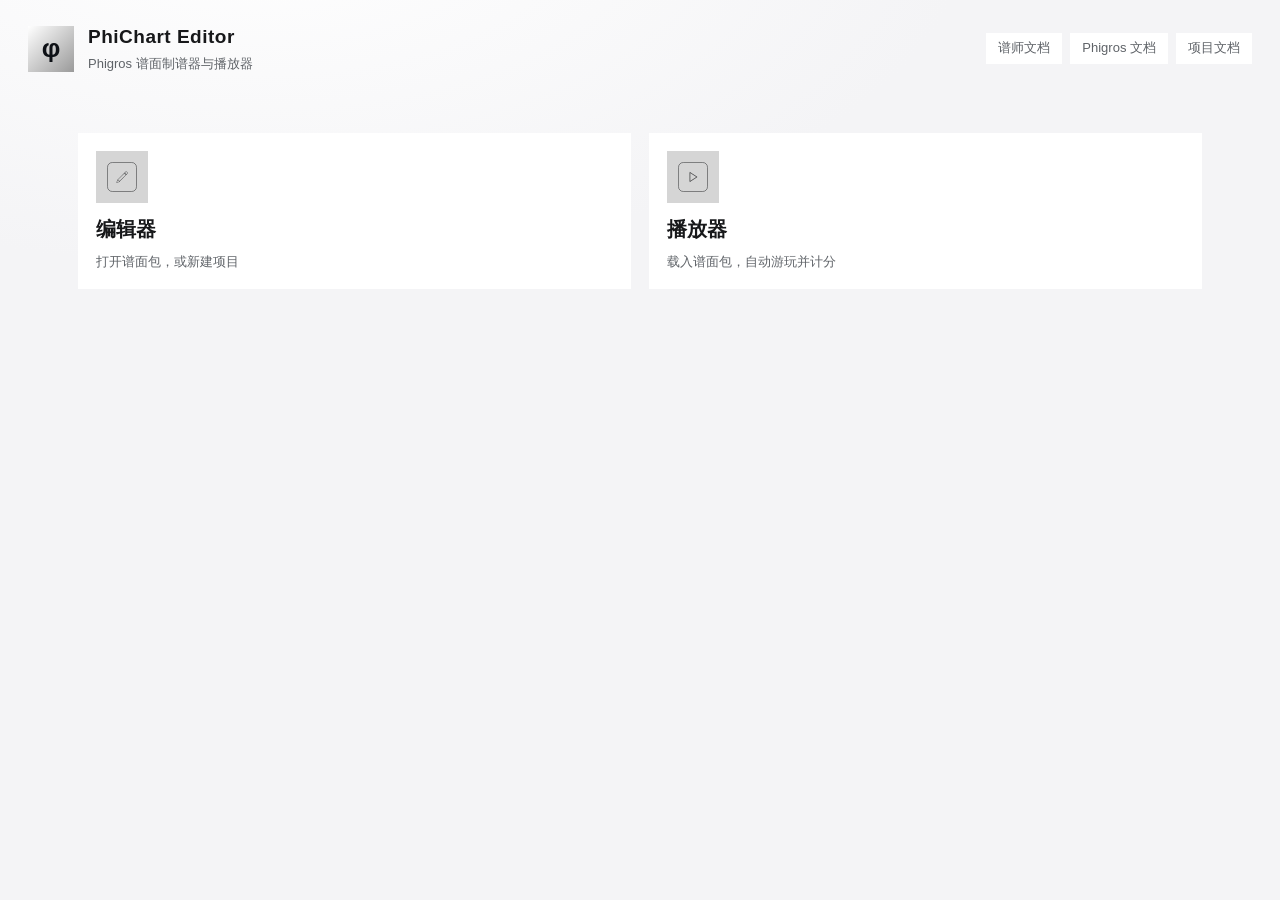
<file: index.html>
<!doctype html>
<html lang="zh-CN">
  <head>
    <meta charset="utf-8" />
    <meta name="viewport" content="width=device-width, initial-scale=1" />
    <title>PhiChart Editor · 开始</title>
    <link rel="stylesheet" href="start.css" />
  </head>
  <body class="st">
    <header class="st-head">
      <div class="st-brand">
        <div class="st-logo">φ</div>
        <div>
          <h1>PhiChart Editor</h1>
          <p class="dim" id="st-subtitle">正在加载…</p>
        </div>
      </div>

      <!-- 文档在 GitHub 仓库中维护：开始页只给入口，不内嵌副本 -->
      <nav class="st-links" aria-label="文档">
        <a class="st-link" id="st-doc-charter"
          href="https://github.com/Stry114/PhiChart-Editor/blob/main/docs/%E8%B0%B1%E5%B8%88%E6%96%87%E6%A1%A3.md"
          target="_blank" rel="noopener" title="使用指南">谱师文档</a>
        <a class="st-link" id="st-doc-phigros"
          href="https://github.com/Stry114/PhiChart-Editor/blob/main/docs/Phigros%E6%96%87%E6%A1%A3.md"
          target="_blank" rel="noopener" title="谱面格式文档">Phigros 文档</a>
        <a class="st-link" id="st-doc-project"
          href="https://github.com/Stry114/PhiChart-Editor/blob/main/docs/%E9%A1%B9%E7%9B%AE%E6%96%87%E6%A1%A3.md"
          target="_blank" rel="noopener" title="开发文档">项目文档</a>
      </nav>
    </header>

    <main class="st-main">
      <!-- 只留两个入口：编辑器 / 播放器。打开谱面包、新建项目等都在编辑器内完成 -->
      <section class="st-cards st-choices">
        <a class="st-card st-card-big" href="edit.html" id="st-editor" title="制谱">
          <span class="st-card-ico" data-icon="editor_icon" data-icon-size="30"></span>
          <span class="st-card-title">编辑器</span>
          <span class="st-card-desc">打开谱面包，或新建项目</span>
        </a>

        <a class="st-card st-card-big" href="player.html" id="st-player" title="播放谱面">
          <span class="st-card-ico" data-icon="player_icon" data-icon-size="30"></span>
          <span class="st-card-title">播放器</span>
          <span class="st-card-desc">载入谱面包，自动游玩并计分</span>
        </a>
      </section>
    </main>

    <script type="module" src="src/start/main.js"></script>
  </body>
</html>
</file>
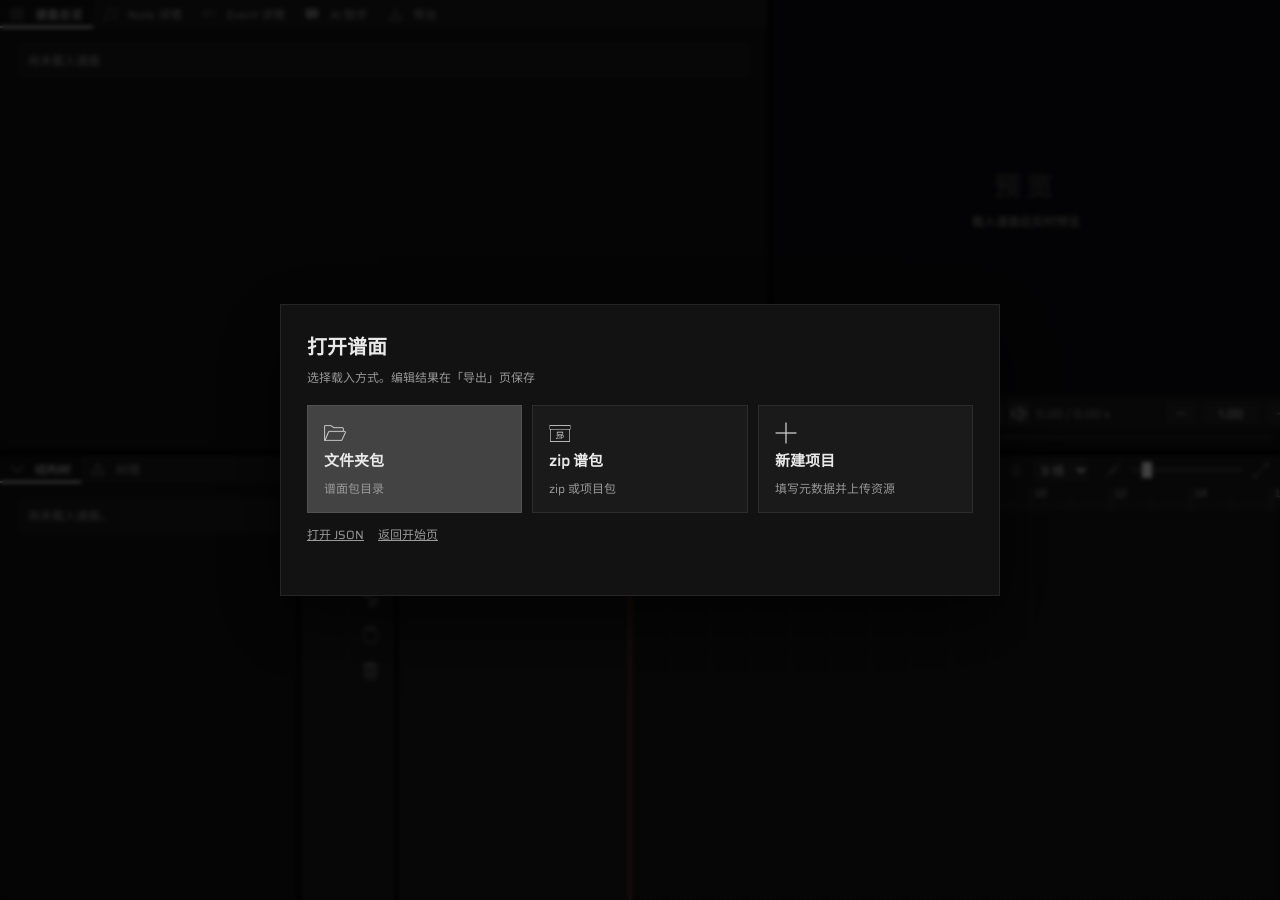
<file: edit.html>
<!doctype html>
<html lang="zh-CN" data-editor-version="6">
  <head>
    <meta charset="utf-8" />
    <meta name="viewport" content="width=device-width, initial-scale=1" />
    <title>PhiChart Editor · 编辑器</title>
    <link rel="stylesheet" href="editor.css" />
  </head>
  <body class="ed">
    <!-- 脚本就位前只有骨架（工作区全是空的）。首次访问要下载全部模块，慢网络下会停留一会儿，
         这里给个明确的等待提示；boot.js 启动成功后会移除它（出错时也移除，让错误面板可见）。 -->
    <div class="ed-loading" id="ed-loading">
      <div class="ed-loading-box">
        <div class="ed-loading-title"><span class="ed-loading-dot"></span>正在加载编辑器…</div>
        <p class="ed-loading-hint">首次加载需下载脚本与资源</p>
      </div>
    </div>

    <!-- ───────────────────────── 上半：左工作区 | 预览 ───────────────────────── -->
    <div class="ed-row" id="ed-top">
      <section class="ed-pane ed-pane-left" id="ed-left-top">
        <div class="ed-tabs" data-tabs="top"></div>
        <div class="ed-tabbody" data-tabbody="top"></div>
      </section>

      <div class="ed-split ed-split-v" id="ed-split-topleft" data-split="topLeft" title="拖动调整宽度"></div>

      <section class="ed-pane ed-pane-grow" id="ed-preview">
        <div class="ed-preview-wrap">
          <canvas id="ed-canvas"></canvas>
          <div class="ed-preview-empty" id="ed-preview-empty">
            <div class="big">预览</div>
            <div class="dim">载入谱面后实时预览</div>
          </div>
        </div>
        <div class="ed-preview-bar">
          <button class="ed-btn primary" id="ed-play" title="播放 / 暂停（空格）">▶</button>
          <button class="ed-btn" id="ed-back" title="后退 5s（←）">« 5s</button>
          <button class="ed-btn" id="ed-fwd" title="前进 5s（→）">5s »</button>
          <button class="ed-btn" id="ed-restart" title="重开（R）">↺</button>
          <button class="ed-btn" id="ed-rollback" type="button" title="暂停时回到播放起点"></button>
          <button class="ed-iconbtn" id="ed-bg-toggle" type="button" title="背景图"></button>
          <button class="ed-iconbtn" id="ed-audio-toggle" type="button" title="音频"></button>
          <span class="ed-time" id="ed-time">0.00 / 0.00 s</span>
          <span class="grow"></span>
          <!-- 倍速：−/+ 按挡位步进，中间可直接输入倍率（回车或失焦生效） -->
          <button class="ed-btn" id="ed-rate-down" type="button" title="减速（[）">−</button>
          <input
            class="ed-num ed-rate-input"
            id="ed-rate"
            type="text"
            inputmode="decimal"
            value="1.00"
            title="倍速（[ / ] 调整）"
          />
          <button class="ed-btn" id="ed-rate-up" type="button" title="加速（]）">＋</button>
          <span class="dim" id="ed-fps"></span>
        </div>
      </section>
    </div>

    <!-- ───────────────────── 上下分隔条（可拖动） ───────────────────── -->
    <div class="ed-split ed-split-h" id="ed-split-main" data-split="main" title="拖动调整上下比例"></div>

    <!-- ─────────────────── 下半：左工作区 | 工具 | 时间轴 ─────────────────── -->
    <div class="ed-row" id="ed-bottom">
      <section class="ed-pane ed-pane-left" id="ed-left-bottom">
        <div class="ed-tabs" data-tabs="bottom"></div>
        <div class="ed-tabbody" data-tabbody="bottom"></div>
      </section>

      <div class="ed-split ed-split-v" id="ed-split-bottomleft" data-split="bottomLeft" title="拖动调整宽度"></div>

      <!-- 第五个工作区：工具栏（左列=模式，右列=一次性动作；与时间轴分开的一个独立面板） -->
      <section class="ed-workspace-tools" id="ed-workspace-tools">
        <div class="ed-tools" id="ed-tools" title="工具：鼠标 / 移动 / 添加 / 剪刀"></div>
        <div class="ed-tools" id="ed-actions" title="编辑操作"></div>
      </section>

      <section class="ed-pane ed-pane-grow" id="ed-timeline">
        <div class="ed-panebar">
          <span class="ed-panebar-title">时间轴</span>
          <input class="ed-beat" id="ed-beat" type="text" value="0+0/1" title="指针拍号" />
          <span class="ed-tool-hint" id="ed-tool-hint"></span>
          <span class="grow"></span>
          <button class="ed-iconbtn" id="ed-snap" type="button" title="纵向吸附"></button>
          <select class="ed-select" id="ed-tick-div" title="纵向刻度密度"></select>
          <span class="sep"></span>
          <button class="ed-iconbtn" id="ed-pos-snap" type="button" title="横向吸附"></button>
          <select class="ed-select" id="ed-pos-lines" title="横向刻度线数量"></select>
          <span class="sep"></span>
          <button class="ed-iconbtn" id="ed-zoom-out" type="button" title="缩小"></button>
          <input type="range" id="ed-zoom" min="8" max="320" value="40" title="缩放" />
          <button class="ed-iconbtn" id="ed-zoom-in" type="button" title="放大"></button>
        </div>
        <div class="ed-tl">
          <div class="ed-tl-head" id="ed-tl-heads"></div>
          <div class="ed-tl-body" id="ed-tl-body">
            <canvas id="ed-tl-canvas"></canvas>
            <div class="ed-tl-spacer" id="ed-tl-spacer"></div>
          </div>
        </div>
      </section>
    </div>

    <!-- 载入后的一次性提醒（解析告警等）：出现几秒后自动消失，也可以点掉 -->
    <div class="ed-toast hidden" id="ed-toast"></div>

    <script type="module" src="src/editor/boot.js"></script>
  </body>
</html>
</file>
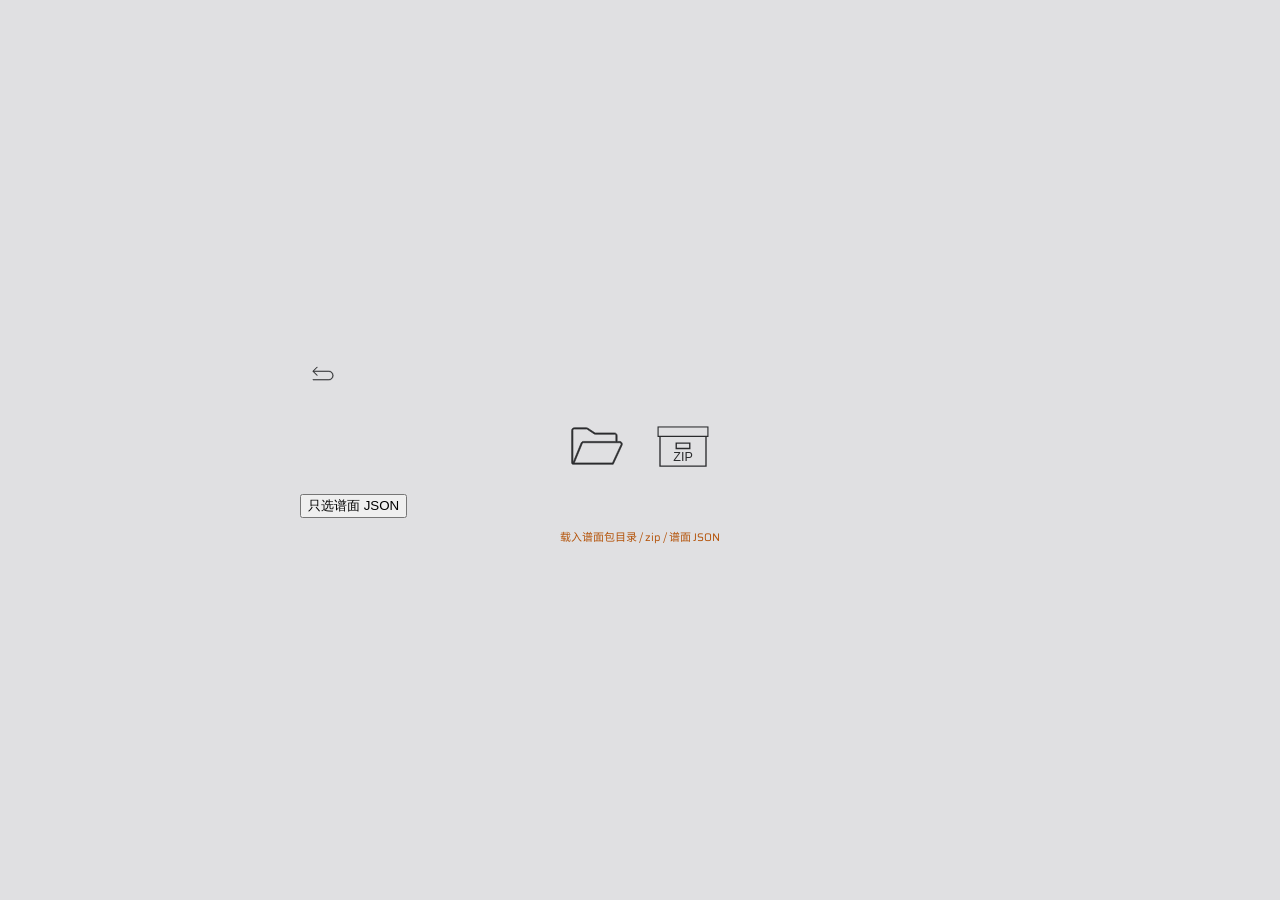
<file: player.html>
<!doctype html>
<html lang="zh-CN">
  <head>
    <meta charset="utf-8" />
    <meta name="viewport" content="width=device-width, initial-scale=1, maximum-scale=1, user-scalable=no, viewport-fit=cover" />
    <title>PhiChart Editor · 渲染器 v1</title>
    <link rel="stylesheet" href="styles.css" />
  </head>
  <body>
    <div id="boot">
      正在加载渲染器…
      <br />
      <span class="dim">首次打开需要下载脚本、贴图与字体（约 3.5 MB；字体已裁剪成子集，只有 0.2 MB），之后走缓存、秒开</span>
    </div>

    <!-- 舞台占满整个画面：开始播放后没有任何侧边栏（所有设置都在暂停页里） -->
    <main id="stage-wrap">
      <canvas id="stage"></canvas>

      <div id="hud">
        <!-- 顶部进度条：5px、白色 50% 半透明；已播部分为不透明白（见 styles.css 的 #hud-progress） -->
        <div id="hud-progress"><div id="hud-progress-fill"></div></div>

        <!-- 左上角：暂停键（只有一个白色图标，无底色无边框） -->
        <button id="btn-pause" class="hud-icon" type="button" title="暂停（Esc / 空格）"></button>

        <!-- 正上方：连击数（大）+ 状态小字（只在连击数显示时出现；文案可配置，见 main.js 的 hudLabels） -->
        <div id="hud-combo-wrap">
          <div id="hud-combo"></div>
          <div id="hud-combo-label"></div>
        </div>

        <!-- 右上角：分数 -->
        <div id="hud-score">0000000</div>

        <!-- 左下角：曲名；右下角：难度 -->
        <div id="hud-name"></div>
        <div id="hud-level"></div>
      </div>

      <!-- 暂停页：黑色半透明全屏遮罩，主层只有一排图标按钮；设置与载入各为一层二级页面 -->
      <div id="pause-screen" class="screen">
        <div class="pause-panel">
          <div class="pause-head">
            <button id="pause-back" class="pause-back hidden" type="button" title="返回"></button>
          </div>

          <!-- 主层：打开 / 重开 / 自动游玩 / 全屏 / 设置 / 继续（暂停页不显示任何文字） -->
          <div id="pause-main" class="pause-page">
            <div class="pause-actions">
              <button id="btn-open" class="pause-icon" type="button" title="打开谱面"></button>
              <button id="btn-restart" class="pause-icon" type="button" title="重开"></button>
              <button id="btn-autoplay" class="pause-icon" type="button" title="自动游玩"></button>
              <button id="btn-fullscreen-main" class="pause-icon" type="button" title="全屏"></button>
              <button id="btn-settings" class="pause-icon" type="button" title="设置"></button>
              <button id="btn-play" class="pause-icon" type="button" title="继续"></button>
            </div>
          </div>

          <!-- 二级页面：设置（移动端风格：图标 + 名称 + 右侧控件，触控目标 ≥ 44px） -->
          <div id="pause-settings" class="pause-page hidden">
            <div class="set-card">
              <div class="set-row">
                <span class="set-ic" data-ic="hand"></span>
                <label class="set-name" for="play-mode">触屏游玩</label>
                <input id="play-mode" class="switch" type="checkbox" />
              </div>
              <div id="play-mode-hint" class="set-hint dim hidden"></div>
              <div class="set-row">
                <span class="set-ic" data-ic="adsorption_x"></span>
                <span class="set-name">判定范围</span>
                <div class="seg" role="group">
                  <button id="judge-band" class="chip active" type="button">垂直</button>
                  <button id="judge-tilt" class="chip" type="button">轨道</button>
                  <button id="judge-screen" class="chip" type="button">全屏</button>
                </div>
              </div>
              <div class="set-row">
                <span class="set-ic" data-ic="assistant"></span>
                <label class="set-name" for="multi-hint">多押提示</label>
                <input id="multi-hint" class="switch" type="checkbox" checked />
              </div>
              <div class="set-row">
                <span class="set-ic" data-ic="layer"></span>
                <label class="set-name" for="show-lines">判定线</label>
                <input id="show-lines" class="switch" type="checkbox" checked />
              </div>
              <div class="set-row">
                <span class="set-ic" data-ic="note"></span>
                <label class="set-name" for="show-notes">音符</label>
                <input id="show-notes" class="switch" type="checkbox" checked />
              </div>
              <div class="set-row">
                <span class="set-ic" data-ic="speed"></span>
                <label class="set-name" for="low-perf">低性能模式</label>
                <input id="low-perf" class="switch" type="checkbox" />
              </div>
              <div class="set-row">
                <span class="set-ic" data-ic="scale"></span>
                <span class="set-name">音符宽度</span>
                <div class="stepper">
                  <button id="btn-note-narrow" class="step" type="button">−</button>
                  <span id="note-width" class="tag">1.00×</span>
                  <button id="btn-note-wide" class="step" type="button">＋</button>
                </div>
              </div>
              <div class="set-row">
                <span class="set-ic" data-ic="fast_forward"></span>
                <span class="set-name">倍速</span>
                <div class="stepper">
                  <button id="btn-rate-down" class="step" type="button">−</button>
                  <button id="btn-rate" class="chip step-value" type="button" title="点击回到 1.00×">1.00×</button>
                  <button id="btn-rate-up" class="step" type="button">＋</button>
                </div>
              </div>
              <div class="set-row">
                <span class="set-ic" data-ic="fullscreen"></span>
                <span class="set-name">全屏</span>
                <button id="btn-fullscreen" class="chip step-chip" type="button">切换</button>
              </div>
              <div class="set-row set-progress">
                <span class="set-ic" data-ic="to_the_end"></span>
                <span class="set-name">进度</span>
                <input id="progress" type="range" min="0" max="100" value="0" step="0.1" />
              </div>
              <div class="set-row set-debug">
                <span class="set-name dim">调试</span>
                <label class="check"><input id="show-judge-range" type="checkbox" /> 判定范围</label>
                <label class="check"><input id="show-fingers" type="checkbox" /> 手指位置</label>
              </div>
            </div>
          </div>

          <!-- 二级页面：打开谱面（与编辑器开屏一致：文件夹包 / zip 包；同样是图标按钮） -->
          <div id="pause-open" class="pause-page hidden">
            <div class="pause-actions pause-actions-open">
              <button id="btn-open-folder" class="pause-icon" type="button" title="打开文件夹包"></button>
              <button id="btn-open-zip" class="pause-icon" type="button" title="打开 zip 谱包"></button>
            </div>
            <div class="pause-open-alt">
              <button id="btn-open-json" class="pause-link" type="button">只选谱面 JSON</button>
            </div>
            <div id="pause-open-status" class="pause-hint dim">可拖入文件</div>
            <input id="file-input" type="file" webkitdirectory multiple class="hidden" />
            <input id="zip-input" type="file" accept=".zip" class="hidden" />
            <input id="json-input" type="file" accept=".json,application/json" class="hidden" />
          </div>
        </div>
      </div>

      <!-- 结算 -->
      <div id="play-result" class="screen hidden">
        <div class="screen-box center">
          <div id="play-result-text"></div>
          <div class="actions">
            <button id="btn-again" class="action primary" type="button">再来一次</button>
            <button id="btn-back" class="action" type="button">返回</button>
          </div>
        </div>
      </div>
    </main>

    <script type="module" src="src/app/main.js"></script>
  </body>
</html>
</file>
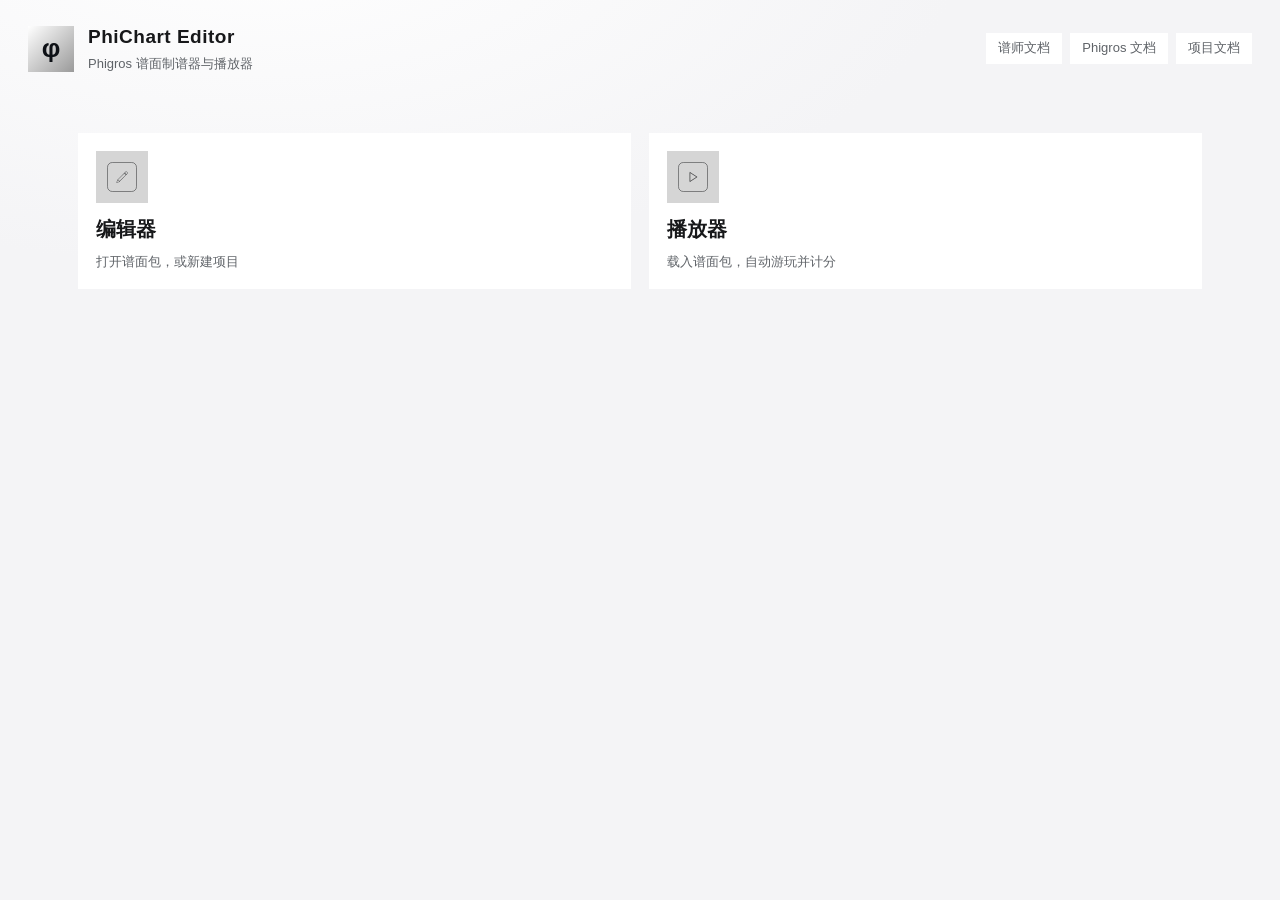
<file: start.html>
﻿<!doctype html>
<html lang="zh-CN">
  <head>
    <meta charset="utf-8" />
    <meta name="viewport" content="width=device-width, initial-scale=1" />
    <title>PhiChart Editor</title>
    <!-- 旧地址兼容：开始页现在是 index.html -->
    <meta http-equiv="refresh" content="0; url=index.html" />
    <link rel="canonical" href="index.html" />
  </head>
  <body style="background:#000;color:#e9e9e9;font:13px/1.6 -apple-system,'Segoe UI','Microsoft YaHei',sans-serif">
    <p style="margin:24px">正在跳转至 <a href="index.html" style="color:#fff">index.html</a>…</p>
  </body>
</html>
</file>
<file: start.css>
/* ─────────────────────────────────────────────────────────────
   开始页：引导「打开项目 / 打开包 / 新建项目」+ 测试用快速入口
   与编辑器同一套暗色扁平风格
   ───────────────────────────────────────────────────────────── */

:root {
  /* 与编辑器一致：中性灰 / 黑色阶，无边框、直角、扁平 */
  --bg: #000000;
  --panel: #121212;
  --panel-2: #1a1a1a;
  --panel-3: #242424;
  --panel-4: #2e2e2e;
  --line: rgba(255, 255, 255, 0.08);
  --text: #e9e9e9;
  --dim: #9a9a9a;
  --dim-2: #6d6d6d;
  --accent: #ffffff;
  --accent-2: #cccccc;
  --ok: #5fce8f;
  /* 表单控件 / 滚动条跟随系统主题（浅色系统下不要冒出白色原生控件） */
  color-scheme: dark light;
}

* {
  box-sizing: border-box;
}
html,
body {
  margin: 0;
  min-height: 100%;
}
body.st {
  background: radial-gradient(1200px 600px at 20% -10%, #171717 0%, var(--bg) 60%);
  color: var(--text);
  font: 13px/1.6 -apple-system, "Segoe UI", "Microsoft YaHei", Roboto, sans-serif;
  display: flex;
  flex-direction: column;
}
.dim {
  color: var(--dim);
}
code {
  background: #00000055;
  padding: 1px 5px;
  border-radius: 0;
  font-size: 12px;
}
.hidden {
  display: none !important;
}

/* 图标（与编辑器一致：CSS mask 上色，跟随 currentColor） */
.ic {
  display: inline-block;
  vertical-align: -2px;
  flex: 0 0 auto;
  background-color: currentColor;
  -webkit-mask: var(--ic-url) center / contain no-repeat;
  mask: var(--ic-url) center / contain no-repeat;
}

/* ── 头部 ── */
.st-head {
  display: flex;
  align-items: center;
  gap: 16px;
  padding: 22px 28px 10px;
}
.st-brand {
  display: flex;
  align-items: center;
  gap: 14px;
  flex: 1;
  min-width: 0;
}
.st-logo {
  width: 46px;
  height: 46px;
  border-radius: 0;
  display: grid;
  place-items: center;
  font-size: 26px;
  font-weight: 700;
  color: #0e1116;
  background: linear-gradient(135deg, #ffffff, #9a9a9a);
}
.st-head h1 {
  margin: 0;
  font-size: 19px;
  letter-spacing: 0.5px;
}
.st-head p {
  margin: 2px 0 0;
}
.st-links {
  display: flex;
  gap: 8px;
}
.st-link {
  color: var(--dim);
  text-decoration: none;
  padding: 5px 12px;
  border: 0;
  border-radius: 0;
  background: var(--panel);
  white-space: nowrap;
}
.st-link:hover {
  color: var(--text);
  background: var(--panel-3);
}

/* ── 主体 ── */
.st-main {
  flex: 1;
  padding: 8px 28px 40px;
  max-width: 1180px;
  width: 100%;
  margin: 0 auto;
}
.st-cards {
  display: grid;
  grid-template-columns: repeat(auto-fit, minmax(240px, 1fr));
  gap: 14px;
  margin: 18px 0 8px;
}
/* 开始页只有两个入口：给它们更大的版面 */
.st-choices {
  grid-template-columns: repeat(auto-fit, minmax(300px, 1fr));
  margin-top: 40px;
  gap: 18px;
}
.st-card-big {
  padding: 26px 24px 22px;
  text-decoration: none;
  color: inherit;
}
.st-card-big .st-card-title {
  font-size: 20px;
}
.st-card-big .st-card-desc {
  font-size: 13px;
  line-height: 1.7;
}
.st-card-big .st-card-ico {
  width: 52px;
  height: 52px;
}
.st-card-big .st-card-ico .ic {
  width: 30px;
  height: 30px;
}
.st-card {
  display: flex;
  flex-direction: column;
  align-items: flex-start;
  gap: 6px;
  padding: 18px 18px 16px;
  text-align: left;
  background: var(--panel);
  border: 0;
  border-radius: 0;
  cursor: pointer;
  transition: transform 0.08s ease, border-color 0.12s ease, background 0.12s ease;
}
.st-card:hover {
  background: var(--panel-2);
  transform: translateY(-1px);
}
.st-card-ico {
  width: 34px;
  height: 34px;
  display: grid;
  place-items: center;
  border-radius: 0;
  color: #f0f0f0;
  background: color-mix(in srgb, var(--accent) 18%, transparent);
  border: 0;
  margin-bottom: 4px;
}
.st-card-ico .ic {
  width: 18px;
  height: 18px;
}
.st-card-title {
  font-size: 15px;
  font-weight: 600;
}
.st-card-desc {
  color: var(--dim);
  font-size: 12px;
}

/* ── 新建项目表单 ── */
.st-form {
  margin: 14px 0;
  padding: 16px 18px;
  background: var(--panel);
  border: 0;
  border-radius: 0;
}
.st-form h2,
.st-quick h2 {
  margin: 0 0 10px;
  font-size: 14px;
  color: var(--text);
  letter-spacing: 0.5px;
}
.st-fields {
  display: grid;
  grid-template-columns: repeat(auto-fit, minmax(160px, 1fr));
  gap: 10px 16px;
}
.st-fields label {
  display: flex;
  flex-direction: column;
  gap: 4px;
  color: var(--dim);
  font-size: 12px;
}
.st-fields input[type="text"],
.st-fields input[type="number"] {
  height: 30px;
  padding: 0 8px;
  color: var(--text);
  background: var(--panel-3);
  border: 0;
  border-radius: 0;
  font: inherit;
}
.st-fields input:focus {
  outline: none;
  background: #2f2f2f;
}
.st-check {
  flex-direction: row !important;
  align-items: center;
  gap: 6px !important;
  grid-column: 1 / -1;
}
.st-check input {
  accent-color: var(--accent);
}
.st-form-actions {
  display: flex;
  gap: 8px;
  margin-top: 14px;
  flex-wrap: wrap;
}
.st-btn {
  height: 30px;
  padding: 0 14px;
  border-radius: 0;
  border: 0;
  background: var(--panel-3);
  color: var(--text);
  cursor: pointer;
}
.st-btn:hover {
  background: var(--panel-4);
}
.st-btn.primary {
  background: color-mix(in srgb, var(--accent) 30%, var(--panel-3));
}
.st-note {
  margin: 10px 0 0;
  color: var(--dim-2);
  font-size: 12px;
}

/* ── 快速入口 ── */
.st-quick {
  margin-top: 18px;
  padding: 16px 18px;
  background: var(--panel);
  border: 0;
  border-radius: 0;
}
.st-chips {
  display: flex;
  flex-wrap: wrap;
  gap: 8px;
}
.st-chip {
  display: inline-flex;
  align-items: center;
  gap: 7px;
  padding: 7px 13px;
  border-radius: 0;
  border: 0;
  background: var(--panel-2);
  color: var(--text);
  cursor: pointer;
}
.st-chip:hover {
  background: var(--panel-4);
}
.st-chip .ic {
  width: 15px;
  height: 15px;
  color: var(--accent);
}

/* ── 状态行 ── */
.st-status {
  margin-top: 16px;
  min-height: 22px;
  color: var(--dim);
  font-variant-numeric: tabular-nums;
}
.st-status.error {
  color: #ffb4b4;
}
.st-status.ok {
  color: var(--ok);
}

/* ───────────────────────── 浅色模式（跟随系统 / 浏览器主题） ─────────────────────────
   开始页与编辑器同一套暗色扁平风格；但在浅色系统下，图标与文字（`--text` / `--accent` 写死近白）
   会变成「白底白字」。这里给出浅色配色：背景提亮、文字与图标转深色。 */
@media (prefers-color-scheme: light) {
  :root {
    --bg: #f4f4f6;
    --panel: #ffffff;
    --panel-2: #f7f7f9;
    --panel-3: #ececf0;
    --panel-4: #e2e2e8;
    --line: rgba(0, 0, 0, 0.14);
    --text: #17181a;
    --dim: #5f6368;
    --dim-2: #80868b;
    --accent: #17181a;
    --accent-2: #3c4043;
    --ok: #15803d;
  }
  body.st {
    background: radial-gradient(1200px 600px at 20% -10%, #ffffff 0%, var(--bg) 60%);
  }
  code {
    background: rgba(0, 0, 0, 0.06);
  }
  .st-card-ico {
    color: #17181a;
  }
  .st-status.error {
    color: #b3261e;
  }
}
</file>
<file: editor.css>
/* ─────────────────────────────────────────────────────────────
   编辑器 UI（Premiere 风格 / 暗色 / 扁平 / 缤纷事件配色）
   仅负责外观与布局；交互逻辑在 src/editor/*.js
   ───────────────────────────────────────────────────────────── */

/* 字体与播放器（styles.css）一致：assets/phigros.ttf。
   该文件是**裁剪过的子集**（原字体 8.4 MB → 约 326 KB，只保留两个界面用到的数字、拉丁字母、
   标点与文案里的汉字），改界面文案后重新生成一次：
       python tools/subset_font.py --source tools/out/phigros-full.ttf
   没覆盖到的字形（例如谱面标题、判定线名里的生僻汉字）回退到字体栈后面的系统字体。
   规模由 tools/editor-smoke.mjs 的覆盖率守卫拦着（界面里出现的非 ASCII 字符缺字形比例 < 1%）。 */
@font-face {
  font-family: 'Phigros';
  src: url('assets/phigros.ttf') format('truetype');
  font-weight: 400;
  font-style: normal;
  font-display: swap;
}

:root {
  /* 中性灰 / 黑色阶（无边框、直角、扁平） */
  /* 编辑器**刻意**是暗色（项目要求：Photoshop 风格），所以显式声明 color-scheme: dark ——
     否则浅色系统下原生控件（select / range / checkbox / 滚动条）会渲染成白色，和暗色界面打架 */
  color-scheme: dark;
  --bg: #000000; /* 页面底色：纯黑 */
  --panel: #121212; /* 面板 */
  --panel-2: #1a1a1a; /* 面板内的条 / 工具栏 */
  --panel-3: #242424; /* 控件 / 悬停 */
  --panel-4: #2e2e2e; /* 激活 */
  --line: rgba(255, 255, 255, 0.08); /* 极淡分隔（不是边框） */
  --line-soft: rgba(255, 255, 255, 0.05);
  --text: #e9e9e9;
  --dim: #9a9a9a;
  --dim-2: #6d6d6d;
  --accent: #ffffff; /* 主题色：白 */
  --accent-2: #cccccc; /* 次要强调：浅灰 */
  --ok: #5fce8f;
  --warn: #ffcc66;
  --danger: #ff6b6b;

  /* 事件配色（保持缤纷，便于区分轨道） */
  --ev-x: #999999;
  --ev-y: #ffd700;
  --ev-alpha: #00fa9a;
  --ev-rotate: #ff1493;
  --ev-speed: #1e90ff;
  --ev-notes: #cfcfcf;
  --ev-hold: #9be7e7;
  --ev-flick: #ff7a7a;

  --ctl-h: 22px; /* 工具条里所有控件的统一高度 */
  --row-h: 42px; /* 轨道高（60px 的 70%） */
  --ruler-h: 26px;
  --heads-w: 232px;
  --tools-w: 46px;

  /* 与播放器同一套字体栈：Phigros 优先，中文与缺失字形回退系统字体。
     等宽读数（时间码 / BPM / 数值框）仍单独指定 monospace，不受这里影响。 */
  --font-ui: 'Phigros', -apple-system, "Segoe UI", "Microsoft YaHei", Roboto, system-ui, sans-serif;
}

* {
  box-sizing: border-box;
}

/* iOS / 触屏：双击或长按会触发系统级文字框选、「拷贝」气泡、双击缩放 —— 编辑器里一律禁用。
   （输入框要保持可选可编辑，所以单独放回来。）另外去掉点击时的灰色高亮。 */
html,
body {
  -webkit-user-select: none;
  user-select: none;
  -webkit-touch-callout: none;
  -webkit-tap-highlight-color: transparent;
  touch-action: manipulation;
}
input,
textarea,
select {
  -webkit-user-select: text;
  user-select: text;
}
html,
body {
  height: 100%;
  margin: 0;
}
body.ed {
  display: flex;
  flex-direction: column;
  background: var(--bg);
  color: var(--text);
  font: 12px/1.5 var(--font-ui);
  overflow: hidden;
  user-select: none;
}
.dim {
  color: var(--dim);
}
.grow {
  flex: 1;
}
button {
  font: inherit;
  color: inherit;
}

/* ── 行 / 面板 ───────────────────────────────────────────── */
.ed-row {
  display: flex;
  min-height: 0;
  overflow: hidden;
}
#ed-top {
  height: 42%;
  flex: 0 0 auto;
}
#ed-bottom {
  flex: 1 1 auto;
  min-height: 120px;
}
.ed-pane {
  position: relative; /* 快速切线（.ed-quick-line）等覆盖层以面板为定位基准 */
  display: flex;
  flex-direction: column;
  min-width: 0;
  min-height: 0;
  background: var(--panel);
  overflow: hidden;
}
.ed-pane-left {
  flex: 0 0 auto;
  width: 380px;
}
.ed-pane-grow {
  flex: 1 1 auto;
}
.ed-panebar {
  display: flex;
  align-items: center;
  gap: 6px;
  height: 30px;
  padding: 0 8px;
  background: var(--panel-2);
  border-bottom: 0;
  flex: 0 0 auto;
}
/* 同一行里这些元素一律等高、垂直居中，图标才不会偏 */
.ed-panebar > * {
  height: var(--ctl-h);
  display: inline-flex;
  align-items: center;
}
.ed-panebar > .grow {
  flex: 1 1 auto;
  display: block;
}
.ed-panebar .sep {
  width: 1px;
  height: 14px;
  background: var(--line);
  flex: 0 0 auto;
}
.ed-panebar-title,
.ed-panebar .dim,
.ed-time {
  line-height: var(--ctl-h);
  white-space: nowrap;
}


/* Event 详情行的迷你步进按钮（−1拍 / −1/32 / +1/32 / +1拍 与 − / ＋） */
.ed-mini {
  display: inline-grid;
  place-items: center;
  min-width: 22px;
  height: 22px;
  padding: 0;
  color: var(--dim);
  background: none;
  border: 0;
  line-height: 1;
  cursor: pointer;
}

.ed-mini .ic {
  width: 13px;
  height: 13px;
}

.ed-mini:hover {
  color: var(--fg);
}

.ed-mini-icon {
  color: var(--fg);
}
/* 当前工具的按键提示：占拍数与右侧控件之间的弹性空间，窄屏省略号（悬停 title 看全） */
.ed-tool-hint {
  flex: 1 1 auto;
  min-width: 0;
  margin-left: 10px;
  overflow: hidden;
  color: var(--dim);
  font-size: 12px;
  line-height: 1.4;
  text-overflow: ellipsis;
  white-space: nowrap;
  cursor: default;
}
/* .ed-check（预览顶栏那三个复选框）已随顶栏移除；需要时再加回来 */

/* 勾选框：自绘（灰阶底 + 白色选中），避免浏览器默认蓝色 */
input[type="checkbox"] {
  appearance: none;
  -webkit-appearance: none;
  width: 14px;
  height: 14px;
  margin: 0;
  align-self: center;
  background: var(--panel-3);
  cursor: pointer;
  flex: 0 0 auto;
}
input[type="checkbox"]:hover {
  background: var(--panel-4);
}
input[type="checkbox"]:checked {
  background: #e6e6e6;
}
input[type="checkbox"]:checked::after {
  content: "";
  display: block;
  width: 7px;
  height: 4px;
  margin: 3px 0 0 3px;
  border-left: 2px solid #1a1a1a;
  border-bottom: 2px solid #1a1a1a;
  transform: rotate(-45deg);
}

/* ── 分隔条 ───────────────────────────────────────────────── */
.ed-split {
  background: var(--bg);
  flex: 0 0 auto;
  position: relative;
  /* 触屏必须禁掉浏览器手势：否则拖几像素就被判成滚动/平移，pointermove 被
     pointercancel 掐断 —— 表现为「只能拖动一小段」（用户实测移动端如此） */
  touch-action: none;
}
.ed-split-v {
  width: 4px;
  cursor: col-resize;
}
.ed-split-h {
  height: 5px;
  cursor: row-resize;
}
.ed-split:hover::after,
.ed-split.dragging::after {
  content: "";
  position: absolute;
  inset: 0;
  background: var(--accent);
  opacity: 0.6;
}

/* ── 标签页 ───────────────────────────────────────────────── */
.ed-tabs {
  display: flex;
  align-items: stretch;
  height: 28px;
  background: var(--panel-2);
  border-bottom: 0;
  flex: 0 0 auto;
  overflow-x: auto;
  scrollbar-width: none;
}
.ed-tabs::-webkit-scrollbar {
  display: none;
}
.ed-tab {
  display: inline-flex;
  align-items: center;
  gap: 6px;
  padding: 0 10px;
  color: var(--dim);
  background: transparent;
  border: none;
  border-right: 0;
  cursor: pointer;
  white-space: nowrap;
}
.ed-tab:hover {
  color: var(--text);
  background: var(--panel-3);
}
.ed-tab.active {
  color: var(--text);
  background: var(--panel);
  box-shadow: inset 0 -2px 0 var(--accent);
}
.ed-tab .ico {
  opacity: 0.8;
}
.ed-tabbody {
  flex: 1 1 auto;
  min-height: 0;
  overflow: auto;
}

/* ── 工作区焦点：点一下哪块工作区，哪块亮 1px 描边 ─────────────
   用 ::after 覆盖层而不是 outline：outline 画在面板自身的层上，会被内部的
   canvas / 标签页控件盖住（用户看到的就是「亮边缺一截」）。覆盖层 z-index
   压过所有子元素，pointer-events:none 不挡交互，也不占布局。 */
.ed-pane.focused::after,
.ed-workspace-tools.focused::after {
  content: "";
  position: absolute;
  inset: 0;
  border: 1px solid color-mix(in srgb, var(--accent) 45%, transparent);
  pointer-events: none;
  z-index: 30;
}

/* ── 第五个工作区：工具栏（两列，样式完全一致）─────────────────
   与时间轴分开的一块独立面板：容器负责背景与右侧分界，两列本身只有宽度与排列。 */
.ed-workspace-tools {
  position: relative; /* 焦点描边（::after 覆盖层）的定位基准 */
  flex: 0 0 auto;
  display: flex;
  align-items: flex-start;
  background: var(--panel-2);
  border-right: 1px solid var(--line);
  /* 与右侧时间轴之间留一条与分隔条同宽的空隙（时间轴面板此前贴着工具栏） */
  margin-right: 4px;
}
.ed-tools {
  width: var(--tools-w);
  flex: 0 0 auto;
  display: flex;
  flex-direction: column;
  align-items: center;
  gap: 4px;
  padding: 6px 0;
  overflow-y: auto;
}
/* 两列之间一条极淡的分界（两列各自样式完全一致） */
.ed-tools + .ed-tools {
  border-left: 1px solid var(--line-soft);
}
/* 两列的按钮都是 .ed-tool（模式列额外有 .active 高亮，动作列只有 :disabled 灰态）。
   注意别用 .ed-action —— 那个类名是详情面板「上一次编辑结果」那行在用。 */
.ed-tool {
  width: 32px;
  height: 32px;
  display: grid;
  place-items: center;
  border-radius: 0;
  border: 0;
  background: transparent;
  color: var(--dim);
  cursor: pointer;
}
.ed-tool:hover:not(:disabled) {
  background: var(--panel-3);
  color: var(--text);
}
.ed-tool.active {
  background: color-mix(in srgb, var(--accent) 30%, var(--panel-3));
  color: #fff;
}
.ed-tool:active:not(:disabled) {
  background: var(--panel-4);
}
.ed-tool:disabled {
  color: var(--dim-2);
  opacity: 0.45;
  cursor: default;
}
.ed-tool-sep {
  width: 24px;
  height: 1px;
  background: var(--line);
  margin: 4px 0;
}

/* ── 载入后的一次性提醒（toast）───────────────────────────────── */
.ed-toast {
  position: fixed;
  top: 12px;
  right: 12px;
  z-index: 60;
  max-width: 440px;
  padding: 10px 12px;
  background: var(--panel-3);
  box-shadow: 0 6px 24px #000000aa;
  color: var(--text);
  line-height: 1.7;
}
.ed-toast.hidden {
  display: none;
}
.ed-toast .title {
  display: flex;
  align-items: center;
  gap: 8px;
  color: var(--warn);
}
.ed-toast .title button {
  margin-left: auto;
  border: 0;
  background: transparent;
  color: var(--dim);
  cursor: pointer;
}
.ed-toast .title button:hover {
  color: var(--text);
}
.ed-toast ul {
  margin: 6px 0 0;
  padding-left: 18px;
  color: var(--dim);
}
.ed-toast .foot {
  margin-top: 6px;
  color: var(--dim-2);
  font-size: 11px;
}

/* ── 预览 ─────────────────────────────────────────────────── */
.ed-preview-wrap {
  position: relative;
  overflow: hidden;
  flex: 1 1 auto;
  min-height: 0;
  background: #000000;
  overflow: hidden;
}
/* 预览画布绝对定位：JS 里设置的尺寸不会再反过来改变容器尺寸（否则会形成布局抖动循环） */
#ed-canvas {
  position: absolute;
  inset: 0;
  position: absolute;
  inset: 0;
  width: 100%;
  height: 100%;
  display: block;
}
.ed-preview-empty {
  position: absolute;
  inset: 0;
  display: grid;
  place-content: center;
  text-align: center;
  gap: 6px;
  pointer-events: none;
}
.ed-preview-empty.hidden {
  display: none;
}
.ed-preview-empty .big {
  font-size: 26px;
  font-weight: 700;
  letter-spacing: 6px;
  color: #3a3a3a;
}
.ed-preview-bar {
  display: flex;
  align-items: center;
  gap: 6px;
  height: 34px;
  padding: 0 8px;
  background: var(--panel-2);
  border-top: 0;
  flex: 0 0 auto;
}

/* ── 全局进度条（预览工作区底部，Pr 风格）：跨全曲跳转，与时间轴指针同步 ── */
.ed-seekbar {
  position: relative;
  flex: 0 0 auto;
  height: 14px;
  margin: 0 8px 6px;
  cursor: pointer;
  touch-action: none; /* 触屏拖动不被浏览器手势掐断 */
}
.ed-seekbar.disabled {
  cursor: default;
  opacity: 0.55;
}
.ed-seekbar-track {
  position: absolute;
  left: 0;
  right: 0;
  top: 5px;
  height: 4px;
  border-radius: 2px;
  background: var(--panel-3);
  overflow: visible;
}
.ed-seekbar-fill {
  position: absolute;
  left: 0;
  top: 5px;
  height: 4px;
  width: 0;
  border-radius: 2px;
  background: var(--accent-2, #cccccc);
  pointer-events: none;
}
.ed-seekbar-knob {
  position: absolute;
  top: 2px;
  left: 0;
  width: 10px;
  height: 10px;
  border-radius: 50%;
  background: var(--accent, #ffffff);
  transform: translateX(-50%);
  box-shadow: 0 0 0 2px rgba(0, 0, 0, 0.45);
  pointer-events: none;
}

.ed-time {
  font-variant-numeric: tabular-nums;
  color: var(--dim);
  min-width: 118px;
}

/* 倍速输入框：与两侧 −/＋ 按钮同高、宽度固定，居中显示（可直接写倍率） */
.ed-rate-input {
  width: 58px;
  height: var(--ctl-h);
  text-align: center;
  background: var(--panel-3);
  color: var(--text);
  border: 0;
  border-radius: 4px;
  font-variant-numeric: tabular-nums;
  font: inherit;
  padding: 0 4px;
}
.ed-rate-input:focus {
  background: var(--panel-4);
  outline: 1px solid var(--accent-2);
}
.ed-rate-input::selection {
  background: var(--accent-2);
  color: #000;
}

/* ── 图标（assets/icons 的矢量图，用 CSS mask 上色，跟随 currentColor） ── */
.ic {
  display: inline-block;
  flex: 0 0 auto;
  vertical-align: middle;
  background-color: currentColor;
  -webkit-mask: var(--ic-url) center / contain no-repeat;
  mask: var(--ic-url) center / contain no-repeat;
}
.ed-btn .ic,
.ed-chip .ic,
.ed-tab .ic {
  margin-right: 5px;
}
.ed-btn .ic:only-child,
.ed-tool .ic {
  margin-right: 0;
}

/* ── 按钮 ─────────────────────────────────────────────────── */
.ed-btn {
  height: var(--ctl-h);
  padding: 0 9px;
  display: inline-flex;
  align-items: center;
  justify-content: center;
  gap: 5px;
  border-radius: 0;
  border: 0;
  background: var(--panel-3);
  color: var(--text);
  font: inherit;
  line-height: 1;
  cursor: pointer;
  white-space: nowrap;
}
.ed-btn .ic {
  margin: 0;
}
.ed-btn:hover {
  background: var(--panel-4);
}
.ed-btn:active {
  transform: translateY(1px);
}
.ed-btn.primary {
  background: color-mix(in srgb, var(--accent) 30%, var(--panel-3));
}
.ed-btn.small {
  height: var(--ctl-h);
  padding: 0 7px;
}
input[type="range"] {
  appearance: none;
  -webkit-appearance: none;
  width: 110px;
  height: 4px;
  background: #3a3a3a;
  cursor: pointer;
}
input[type="range"]::-webkit-slider-thumb {
  appearance: none;
  -webkit-appearance: none;
  width: 10px;
  height: 16px;
  background: #e6e6e6;
}
input[type="range"]::-moz-range-thumb {
  width: 10px;
  height: 16px;
  border: 0;
  background: #e6e6e6;
}

/* ── 时间轴 ───────────────────────────────────────────────── */
.ed-tl {
  flex: 1 1 auto;
  min-height: 0;
  display: flex;
  background: var(--panel);
  overflow: hidden;
}
.ed-tl-head {
  width: var(--heads-w);
  flex: 0 0 auto;
  overflow: hidden;
  background: var(--panel-2);
  border-right: 1px solid var(--line);
  /* 纵向滚动条统一由右侧 body 提供，这里只跟着同步 scrollTop */
  scrollbar-width: none;
}
.ed-tl-head::-webkit-scrollbar {
  display: none;
}
/* 时间轴面板：作为「添加」浮窗的定位容器 */
#ed-timeline {
  position: relative;
}

/* ── 「添加」工具的调色板浮窗（可拖动，位置记忆在 localStorage）────── */
.ed-add-palette {
  position: absolute;
  right: 12px;
  top: 40px;
  z-index: 20;
  width: 132px;
  padding: 6px 8px 8px;
  background: var(--panel-2);
  border: 1px solid var(--line);
  box-shadow: 0 6px 18px rgba(0, 0, 0, 0.55);
  user-select: none;
}
.ed-add-palette.hidden {
  display: none;
}
.ed-add-bar {
  height: 18px;
  margin: -2px -4px 6px;
  padding: 0 4px;
  color: var(--dim);
  font-size: 12px;
  line-height: 18px;
  cursor: grab;
}
.ed-add-bar:active {
  cursor: grabbing;
}
.ed-add-types {
  display: grid;
  grid-template-columns: 1fr 1fr;
  gap: 4px;
}
.ed-add-type {
  display: flex;
  align-items: center;
  gap: 4px;
  height: var(--ctl-h);
  padding: 0 6px;
  background: var(--panel-3);
  border: 0;
  color: var(--dim);
  font: inherit;
  cursor: pointer;
}
.ed-add-type img {
  width: 14px;
  height: 14px;
  display: block;
  opacity: 0.75;
}
.ed-add-type.active {
  background: var(--panel-4);
  color: var(--text);
}
.ed-add-type.active img {
  opacity: 1;
}
.ed-add-len {
  display: flex;
  align-items: center;
  justify-content: space-between;
  gap: 6px;
  margin-top: 6px;
  color: var(--dim);
  font-size: 12px;
}
.ed-add-len.hidden {
  display: none;
}
.ed-add-len input {
  width: 56px;
  height: var(--ctl-h);
  padding: 0 4px;
  color: var(--text);
  background: var(--panel-3);
  border: 0;
  font: 12px/1 ui-monospace, Consolas, monospace;
}
.ed-add-tip {
  margin: 6px 0 0;
  color: var(--dim-2);
  font-size: 11px;
  line-height: 1.5;
}
/* 添加工具的触屏策略与鼠标工具相同：锁掉滚动，点按就是放置 */
.ed-tl-body.tool-add {
  touch-action: none;
}

/* 时间轴本体：原生双向滚动条（纵向看多轨、横向在全曲间快速切换） */
.ed-tl-body {
  position: relative;
  flex: 1 1 auto;
  min-width: 0;
  overflow: scroll;
  background: var(--panel);
  /* 鼠标工具：锁掉触屏的原生滚动，单指拖动留给框选 / 拖拽 */
  touch-action: none;
}
/* 移动工具：交给浏览器原生单指滚动（横向 / 纵向都可以），并显示抓手光标 */
.ed-tl-body.tool-pan {
  touch-action: pan-x pan-y;
  cursor: grab;
}
/* 剪刀工具：同样锁掉触屏滚动（单击就是切一刀），光标由 JS 在可切/不可切时切换 */
.ed-tl-body.tool-scissors {
  touch-action: none;
}
.ed-tl-body.tool-pan.panning {
  cursor: grabbing;
}
.ed-tl-body::-webkit-scrollbar {
  width: 14px;
  height: 14px;
}
.ed-tl-body::-webkit-scrollbar-track {
  background: #1a1a1a;
}
.ed-tl-body::-webkit-scrollbar-thumb {
  background: #3a3a3a;
  border-radius: 0;
}
.ed-tl-body::-webkit-scrollbar-thumb:hover {
  background: #4d4d4d;
}
.ed-tl-body::-webkit-scrollbar-corner {
  background: #1a1a1a;
}
.ed-tl-body {
  scrollbar-width: thin;
  scrollbar-color: #3a3a3a #1a1a1a;
}
.ed-tl-spacer {
  position: absolute;
  left: 0;
  top: 0;
  width: 1px;
  height: 1px;
  pointer-events: none;
}
/* 画布贴在滚动容器左上角，滚动时标尺不跟着跑 */
#ed-tl-canvas {
  position: sticky;
  top: 0;
  left: 0;
  display: block;
}
.ed-tl-head-spacer {
  position: sticky;
  top: 0;
  z-index: 2;
  height: var(--ruler-h);
  border-bottom: 0;
  /* 与轨道头同色（#1a1a1a）：原来这块 #242424 比两侧都亮，看着像浮层盖住了边界 */
  background: var(--panel-2);
}
.ed-track {
  position: relative;
  display: flex;
  align-items: center;
  gap: 6px;
  height: var(--row-h);
  padding: 0 6px 0 0;
  background: var(--panel-2);
  cursor: grab;
  box-sizing: border-box;
}
.ed-track:hover {
  background: var(--panel-3);
}
.ed-track.dragging-track {
  opacity: 0.6;
  cursor: grabbing;
}
/* 刚从结构树加进来的轨道：轨道头闪一下（与画布上的整行高亮同步，1.2s 后由 JS 去掉该类）
   主题色是白：这里是「闪白 + 轻微推入」，不再用旧的蓝色 */
.ed-track.ed-track-new {
  animation: ed-track-new 1.2s ease-out;
}
@keyframes ed-track-new {
  0% {
    background: rgba(255, 255, 255, 0.28);
    transform: translateX(-10px);
  }
  30% {
    transform: translateX(0);
  }
  100% {
    background: var(--panel-2);
    transform: translateX(0);
  }
}
.ed-track.drop-before::before {
  content: "";
  position: absolute;
  left: 0;
  right: 0;
  top: -2px;
  height: 2px;
  background: #e6e6e6;
}
.ed-track.selected {
  /* 活跃轨：只「稍微高亮一点点」——很淡的底色 + 左侧一条主题色竖条。
     不做整行反白：一屏十几条轨时反白会喧宾夺主，也看不出哪条是「刚操作过」的。 */
  background: #ffffff12;
  box-shadow: inset 3px 0 0 0 var(--accent-2);
}
.ed-track .chip {
  width: 4px;
  height: 100%;
  flex: 0 0 auto;
  background: var(--dim);
}
.ed-track .ed-group-rail {
  width: 2px;
  height: 100%;
  flex: 0 0 auto;
}
.ed-track .ed-group-badge,
.ed-track .ed-group-indent {
  width: 28px;
  flex: 0 0 auto;
  color: var(--dim-2);
}
.ed-track .ed-group-badge {
  height: 18px;
  padding: 0 3px;
  background: var(--panel);
  border: 0;
  border-radius: 0;
  cursor: pointer;
  font-size: 11px;
  line-height: 1;
}
.ed-track .ed-group-badge:hover {
  color: #e6e6e6;
  background: var(--panel-4);
}
.ed-track .ed-track-text {
  flex: 1 1 auto;
  min-width: 0;
  display: flex;
  flex-direction: column;
  justify-content: center;
  gap: 2px;
  line-height: 1.3;
  padding-left: 4px;
}
.ed-track .ed-track-text .l1 {
  overflow: hidden;
  text-overflow: ellipsis;
  white-space: nowrap;
  color: var(--text);
}
.ed-track .ed-track-text .l2 {
  overflow: hidden;
  text-overflow: ellipsis;
  white-space: nowrap;
  color: var(--dim);
  font-size: 11px;
}
.ed-track .count {
  color: var(--dim-2);
  font-variant-numeric: tabular-nums;
}
.ed-track .ed-remove {
  width: 22px;
  height: 22px;
  display: grid;
  place-items: center;
  flex: 0 0 auto;
  border: 0;
  border-radius: 0;
  background: transparent;
  color: var(--dim);
  cursor: pointer;
}
.ed-track .ed-remove:hover {
  background: var(--panel-4);
  color: #ff8f8f;
}

/* 时间轴内的轨道管理条 */
.ed-tl-manage {
  display: flex;
  align-items: center;
  gap: 6px;
  height: 26px;
  padding: 0 8px;
  background: var(--panel-2);
  border-top: 0;
  flex: 0 0 auto;
  overflow-x: auto;
  scrollbar-width: none;
}
.ed-tl-manage::-webkit-scrollbar {
  display: none;
}
.ed-tl-manage .sep {
  width: 1px;
  height: 14px;
  background: var(--line);
  flex: 0 0 auto;
}
.ed-select {
  height: var(--ctl-h);
  padding: 0 4px;
  color: var(--text);
  background: var(--panel-3);
  border: 0;
  border-radius: 0;
  font: inherit;
  cursor: pointer;
}
.ed-track.hidden-track {
  display: none; /* 已去掉隐藏功能，此规则只作兜底 */
}

/* 轨道头下面的空闲区：+ 在结构树中双击以添加 */
.ed-tl-add {
  display: flex;
  align-items: center;
  gap: 6px;
  width: 100%;
  height: 30px;
  margin-top: 6px;
  padding: 0 8px;
  background: transparent;
  border: 0;
  border-radius: 0;
  color: var(--dim-2);
  font: inherit;
  text-align: left;
  cursor: pointer;
}
.ed-tl-add:hover {
  background: var(--panel-3);
  color: var(--dim);
}

/* 时间轴上的拍号输入（a+b/c 格式） */
.ed-beat {
  width: 92px;
  height: var(--ctl-h);
  padding: 0 6px;
  color: var(--text);
  background: var(--panel-3);
  border: 0;
  border-radius: 0;
  font: 12px/1 ui-monospace, Consolas, monospace;
  font-variant-numeric: tabular-nums;
}
.ed-beat:focus {
  outline: none;
  background: #2f2f2f;
}

/* 纯图标按钮里的图标一律 block + 容器居中，彻底消除基线/行高带来的偏移 */
.ed-iconbtn .ic,
.ed-remove .ic,
.caret-btn .ic,
.ed-tool .ic,
.ed-track .ed-remove .ic {
  display: block;
  margin: 0;
}
.ed-tool,
.ed-track .ed-remove,
.caret-btn {
  line-height: 0;
}

/* 音符轨头部的横向刻度控件 */
.ed-pos-controls {
  display: flex;
  align-items: center;
  gap: 4px;
  margin-left: 6px;
}
.ed-pos-controls .ed-select {
  height: 18px;
  width: 56px;
}

/* 轨道头的类型图标 */
.ed-track .ed-track-ico {
  flex: 0 0 auto;
  margin-right: 2px;
}

/* 轨道头列里、组与组之间的 1px 分割线（轨道区不画分割线） */
.ed-group-sep {
  flex: 0 0 auto;
  width: 100%;
  background: #3a3a3a;
  pointer-events: none;
}

/* 纯图标按钮（缩放等）：无背景 */
.ed-iconbtn {
  width: var(--ctl-h);
  height: var(--ctl-h);
  display: inline-flex;
  align-items: center;
  justify-content: center;
  flex: 0 0 auto;
  line-height: 1;
  padding: 0;
  background: transparent;
  border: 0;
  border-radius: 0;
  color: var(--dim);
  cursor: pointer;
}
.ed-iconbtn:hover {
  color: #e6e6e6;
  background: var(--panel-3);
}
.ed-iconbtn.active {
  color: #ffffff;
  background: var(--panel-4);
}

/* 启动失败时的错误面板（避免出现「一片空白」） */
.ed-fatal {
  position: fixed;
  inset: 0;
  z-index: 60;
  display: flex;
  flex-direction: column;
  align-items: flex-start;
  justify-content: center;
  gap: 10px;
  padding: 40px 10vw;
  background: var(--bg);
  color: var(--text);
  overflow: auto;
}
.ed-fatal h2 {
  margin: 0;
  font-size: 16px;
  color: var(--warn);
}
.ed-fatal pre {
  max-width: 100%;
  margin: 0;
  padding: 12px;
  background: var(--panel);
  color: var(--text);
  font: 12px/1.6 ui-monospace, Consolas, monospace;
  white-space: pre-wrap;
  word-break: break-word;
}
.ed-fatal .ed-btn {
  text-decoration: none;
}

/* 拖放载入的提示遮罩 */
.ed-drop-overlay {
  position: fixed;
  inset: 0;
  z-index: 40;
  display: grid;
  place-items: center;
  background: rgba(0, 0, 0, 0.65);
  color: var(--text);
  font-size: 15px;
  letter-spacing: 0.5px;
  pointer-events: none;
}
.ed-drop-overlay.hidden {
  display: none;
}

/* ── Note 详情面板 ─────────────────────────────────────────── */
.ed-note-head {
  display: flex;
  align-items: baseline;
  gap: 10px;
  padding: 4px 2px 10px;
  border-bottom: 1px solid var(--line);
  margin-bottom: 8px;
  flex-wrap: wrap;
}
.ed-note-head .count {
  color: var(--text);
  font-weight: 600;
}
.ed-note-form {
  display: flex;
  flex-direction: column;
  gap: 2px;
}
/* 上一次编辑的结果（避免「改了没反应」的静默失败） */
.ed-action {
  padding: 2px 2px 8px;
  color: var(--ok);
  font-size: 12px;
}
.ed-action.bad {
  color: var(--danger);
}

.ed-note-row {
  display: flex;
  align-items: center;
  gap: 8px;
  min-height: 26px;
}
.ed-note-row > .k {
  flex: 0 0 96px;
  color: var(--dim);
  font-size: 12px;
}
/* ── 双单位制行（Note / Event 详情）：官谱 | RPE | − | ＋ | 范围 ──
   网格模板每一行都一样 → 各行的列相互对齐；合并行用 span2 / span4 占位。
   范围列必须**定宽**：每行都是独立网格，auto 列会按本行文字（−180..180 / 0..1 / 空）
   各自伸缩，官谱 / RPE 两列和 ± 按钮就会随行错位。 */
.ed-dual-row {
  display: grid;
  grid-template-columns: 96px minmax(0, 1fr) minmax(0, 1fr) 20px 20px 68px;
  align-items: center;
  gap: 6px 8px; /* 控件间距（行间 / 列间各留一点） */
  min-height: 26px;
}
.ed-dual-row > .k {
  color: var(--dim);
  font-size: 12px;
  overflow: hidden;
  text-overflow: ellipsis;
  white-space: nowrap;
}
.ed-dual-row > .v {
  display: flex;
  align-items: center;
  gap: 6px;
  min-width: 0;
}
.ed-dual-row > .v.span2 {
  grid-column: span 2;
}
.ed-dual-row > .v.span4 {
  grid-column: span 4;
}
.ed-dual-row > .cell {
  min-width: 0;
}
.ed-dual-row > .range {
  display: inline-flex;
  align-items: center;
  justify-content: flex-end;
  gap: 4px;
  color: var(--dim);
  font-size: 11px;
  white-space: nowrap;
  min-width: 0;
  overflow: hidden; /* 定宽列装不下的极端范围文字省略，不挤压前面的值列 */
  text-overflow: ellipsis;
}
.ed-dual-row.head > .h {
  color: var(--dim);
  font-size: 11px;
  opacity: 0.75;
}
/* 「范围」列头与右对齐的范围文字对齐 */
.ed-dual-row.head > .h:last-child {
  text-align: right;
}
.ed-dual-row.head {
  min-height: 18px;
}
/* 双单位行的下拉 / 复选等控件：撑满合并后的值列（与合并输入框同宽） */
.ed-dual-row .ed-select {
  flex: 1 1 auto;
  width: 100%;
  min-width: 0;
}
.ed-dual-row input.ed-num,
.ed-dual-row input.ed-beat {
  width: 100%;
  min-width: 0;
  height: var(--ctl-h);
  padding: 0 6px;
  color: var(--text);
  background: var(--panel-3);
  border: 0;
  border-radius: 0;
  font: 12px/1 ui-monospace, Consolas, monospace;
}
/* 拍号文本输入用等宽字体（与数字输入一致），两列宽度严格一致 */
.ed-dual-row input.ed-beat {
  font: 12px/1 ui-monospace, Consolas, monospace;
  letter-spacing: 0;
}
.ed-dual-row input.ed-num:focus {
  outline: none;
  background: #2f2f2f;
}
.ed-dual-row input.ed-num::placeholder {
  color: var(--dim);
  opacity: 0.7;
}
/* 数值输入隐藏原生步进小箭头：同一行里拍号文本框 / 下拉都没有箭头，留着显得不统一；
   步进已有行尾 −/＋ 按钮和悬停滚轮（上下方向键也仍然可用） */
.ed-dual-row input.ed-num::-webkit-outer-spin-button,
.ed-dual-row input.ed-num::-webkit-inner-spin-button,
.ed-note-row input.ed-num::-webkit-outer-spin-button,
.ed-note-row input.ed-num::-webkit-inner-spin-button {
  -webkit-appearance: none;
  margin: 0;
}
.ed-dual-row input.ed-num,
.ed-note-row input.ed-num {
  -moz-appearance: textfield;
  appearance: textfield;
}
.ed-note-row > .v {
  flex: 1 1 auto;
  display: flex;
  align-items: center;
  gap: 8px;
  min-width: 0;
  flex-wrap: nowrap;
}
/* 行内提示：单行省略，避免把表单挤成好几行（也防止文字被裁掉） */
.ed-note-row > .v > .dim {
  overflow: hidden;
  text-overflow: ellipsis;
  white-space: nowrap;
  min-width: 0;
}
.ed-note-row input.ed-num {
  width: 110px;
  height: var(--ctl-h);
  padding: 0 6px;
  color: var(--text);
  background: var(--panel-3);
  border: 0;
  border-radius: 0;
  font: 12px/1 ui-monospace, Consolas, monospace;
}
.ed-note-row input.ed-num:focus {
  outline: none;
  background: #2f2f2f;
}
.ed-note-row input.ed-num::placeholder {
  color: var(--dim-2);
  font-style: italic;
}
.ed-note-row .ed-select {
  flex: 0 0 150px;
  width: 150px;
}
.ed-note-row .ed-beat {
  flex: 0 0 110px;
  width: 110px;
}
.ed-note-row input.ed-num {
  flex: 0 0 110px;
}
/* 谱面总览的元数据文本行：占满剩余宽度 */
.ed-note-row input.ed-text {
  flex: 1 1 auto;
  width: auto;
  min-width: 0;
  height: var(--ctl-h);
  padding: 0 6px;
  color: var(--text);
  background: var(--panel-3);
  border: 0;
  border-radius: 0;
  font-family: var(--font-ui);
}
.ed-note-row input.ed-text:focus {
  outline: none;
  background: #2f2f2f;
}
.ed-note-row input.ed-text::placeholder {
  color: var(--dim-2);
}
/* 同一行里并排两个输入（颜色事件的 起始 → 结束） */
.ed-note-row .ed-inline,
.ed-dual-row .ed-inline {
  display: flex;
  align-items: center;
  gap: 6px;
}
/* 事件详情双单位行里的并排输入：平分合并值列，箭头占固定位 */
.ed-dual-row .ed-inline {
  flex: 1 1 auto;
  min-width: 0;
}
.ed-dual-row .ed-inline > input.ed-num {
  flex: 1 1 0;
  width: auto;
}
.ed-dual-row .ed-inline > .dim {
  flex: 0 0 auto;
}
/* 颜色事件的预览色块 */
.ed-color-swatch {
  flex: 1 1 auto;
  width: auto;
  min-width: 96px;
  max-width: 240px;
  height: var(--ctl-h);
  border: 1px solid var(--line);
  background: var(--panel-3);
}

/* 事件值曲线图（左上「事件曲线」页） */
.ed-curve-box {
  flex: 0 1 auto;
  width: min(100%, 720px);
  display: flex;
  flex-direction: column; /* 标题 / 图 / 图例 依次排布，不再互相压住 */
  position: relative;
  overflow: hidden;
}
.ed-curve-box.wide {
  width: min(100%, 640px);
}
.ed-curve {
  position: relative;
  flex: 1 1 auto;
  display: flex;
  flex-direction: column;
  gap: 4px;
  padding: 6px 8px 8px;
  background: var(--panel-2);
  min-height: 0;
}
.ed-curve-title {
  flex: 0 0 auto;
  padding: 4px 8px 2px;
  color: var(--dim);
  font-size: 12px;
}
.ed-curve-svg {
  display: block;
  width: 100%;
  height: auto;
  flex: 0 0 auto; /* 关键：不被 flex 压扁（压扁 + 非等比缩放才会变形） */
  aspect-ratio: 3 / 2; /* 与 viewBox 360×240 同比例：随面板宽度等比放大，不留空白 */
  background: #141414;
  cursor: crosshair;
  touch-action: none;
  user-select: none;
}
/* Event 详情页：左表单 + 右曲线（背景与标签页本体一致，不再整页涂深色） */
.ed-event-grid {
  display: flex;
  align-items: stretch;
  height: 100%;
  min-height: 0;
}

.ed-event-form {
  flex: 1 1 auto; /* 占据曲线之外的宽度，随分隔条 / 窗口一起伸缩 */
  min-width: 240px;
  overflow-y: auto;
  border-right: 1px solid var(--line);
}

.ed-event-curve {
  flex: 0 0 40%;
  min-width: 200px;
  display: flex;
  flex-direction: column;
}

/* 颜色事件 / 多选：曲线栏没有可画的内容，整栏隐藏，表单占满宽度 */
.ed-event-grid.no-curve .ed-event-curve {
  display: none;
}
.ed-event-grid.no-curve .ed-event-form {
  flex: 1 1 auto;
  width: auto;
  max-width: 720px;
  border-right: 0;
}

.ed-curve-embed {
  flex: 1 1 auto;
  min-height: 0;
  display: flex;
  flex-direction: column;
  padding: 6px 8px 8px;
}

.ed-curve-embed .ed-curve-box {
  flex: 1 1 auto;
  min-height: 0;
  width: 100%;
  max-width: none;
}

.ed-curve-embed .ed-curve {
  flex: 1 1 auto;
  min-height: 0;
  padding: 0;
  gap: 0;
  background: transparent;
}

.ed-curve-embed .ed-curve-title,
.ed-curve-embed .ed-curve-legend {
  display: none;
}

.ed-curve-embed .ed-curve-svg {
  flex: 1 1 auto;
  min-height: 0;
  width: 100%;
  height: auto;
  background: transparent;
}

/* 相邻事件的取值：虚线 + 右端标签；吸附时高亮 */
.ed-curve-neighbor {
  stroke: #8a8f98;
  stroke-width: 1;
  stroke-dasharray: 4 4;
  opacity: 0.75;
}
.ed-curve-neighbor.snap {
  stroke: var(--accent);
  opacity: 1;
}
.ed-curve-guides text.nlab {
  fill: #8a8f98;
  font-size: 10px;
}
.ed-curve-guides text.nlab.snap {
  fill: var(--accent);
}

.ed-curve-svg.over-handle {
  cursor: grab;
}
.ed-curve-svg.dragging {
  cursor: grabbing;
}
.ed-curve-grid line {
  stroke: #262626;
  stroke-width: 1;
  vector-effect: non-scaling-stroke;
}
.ed-curve-grid line.axis {
  stroke: #3f3f3f;
}
.ed-curve-labels text {
  fill: #8b8b8b;
  font-size: 10px;
  font-family: var(--font-ui);
}
.ed-curve-path {
  fill: none;
  stroke: var(--curve-color, #4aa8ff); /* 跟随事件主题色 */
  stroke-width: 2;
  vector-effect: non-scaling-stroke;
}
.ed-curve-guide {
  stroke: rgba(255, 122, 198, 0.6);
  stroke-width: 1;
  stroke-dasharray: 4 3;
  vector-effect: non-scaling-stroke;
}
.ed-curve-inset {
  fill: #1b1b1b;
  stroke: #5a5a5a;
  stroke-width: 1;
  vector-effect: non-scaling-stroke;
}
.ed-curve-inset-diag {
  stroke: #333333;
  stroke-width: 1;
  vector-effect: non-scaling-stroke;
}
.ed-curve-inset-curve {
  fill: none;
  stroke: var(--curve-color, #4aa8ff);
  stroke-width: 2;
  vector-effect: non-scaling-stroke;
}
.ed-curve-labels text.insetlab,
.ed-curve-guides text.insetlab {
  fill: #8b8b8b;
  font-size: 9px;
  font-family: var(--font-ui);
}.ed-curve-handle {
  stroke: #0b0b0b;
  stroke-width: 1.5;
  cursor: grab;
  vector-effect: non-scaling-stroke;
}
.ed-curve-handle.start {
  fill: #5fce8f;
}
.ed-curve-handle.end {
  fill: #ffcc66;
}
/* 中间手柄：整体抬升/降低（钩定时是唯一手柄） */
.ed-curve-handle.mid {
  fill: #6bcfff;
}
.ed-curve-handle.bezier {
  fill: #ff7ac6;
}
.ed-curve-handle.active {
  stroke: #ffffff;
  stroke-width: 2;
  cursor: grabbing;
}
.ed-curve-handles text.hlab {
  fill: #ffffff;
  font-size: 10px;
  font-family: var(--font-ui);
}
.ed-curve-legend {
  flex: 0 0 auto;
  padding: 2px 8px 4px;
  color: var(--dim-2);
  font-size: 11px;
  font-variant-numeric: tabular-nums;
  white-space: nowrap;
  overflow: hidden;
  text-overflow: ellipsis;
}

/* ── 工作区通用（结构树 / 详情 / 诊断） ─────────────────── */
/* 标签页内容区：必须可滚动，否则内容一多就被裁掉（显示不完全） */
.ed-tabbody {
  flex: 1 1 auto;
  min-height: 0;
  overflow: auto;
  scrollbar-width: thin;
  scrollbar-color: #3a3a3a #1a1a1a;
}
.ed-tabbody::-webkit-scrollbar {
  width: 12px;
  height: 12px;
}
.ed-tabbody::-webkit-scrollbar-thumb {
  background: #3a3a3a;
}
.ed-tabbody::-webkit-scrollbar-track {
  background: #1a1a1a;
}
.ed-scroll {
  padding: 6px 8px 16px;
  min-height: 100%;
}

/* 结构树顶部工具条（原来的提示文字已按需求删除） */
.ed-tree-bar {
  display: flex;
  align-items: center;
  gap: 4px;
  padding-bottom: 6px;
  margin-bottom: 4px;
  background: var(--panel-2);
}
.ed-tree-bar .ed-iconbtn {
  width: auto;
  height: var(--ctl-h);
  padding: 0 8px;
  gap: 5px;
  display: inline-flex;
  align-items: center;
  justify-content: center;
}
.ed-tree-bar .ed-iconbtn .lbl {
  font-size: 12px;
  color: var(--dim);
}
.ed-tree-bar .ed-iconbtn:hover .lbl {
  color: var(--text);
}

/* 行尾小图标按钮（结构树里「新增事件层 / 删除事件层」） */
.ed-node-btn {
  width: 16px;
  height: 16px;
  display: grid;
  place-items: center;
  border: 0;
  background: transparent;
  color: var(--dim-2);
  cursor: pointer;
}
.ed-node-btn:hover:not(:disabled) {
  color: var(--text);
  background: var(--panel-3);
}
.ed-node-btn:disabled {
  opacity: 0.35;
  cursor: default;
}
/* 结构树里的按钮要贴着行的右端（一行里有多个时后面的紧挨着） */
.ed-node .ed-node-btn {
  margin-left: auto;
}
.ed-node .ed-node-btn + .ed-node-btn {
  margin-left: 6px;
}

/* 行首折叠按钮（fold 图标：展开时朝下，折叠时朝右） */
.caret-btn,
.caret-spacer {
  width: 16px;
  height: 16px;
  flex: 0 0 auto;
  display: grid;
  place-items: center;
}
.caret-btn {
  padding: 0;
  background: transparent;
  border: 0;
  border-radius: 0;
  color: var(--dim);
  cursor: pointer;
}
.caret-btn .ic {
  transition: transform 0.08s linear;
}
.caret-btn.open .ic {
  transform: rotate(90deg);
}
.caret-btn:hover {
  color: #fff;
  background: var(--panel-3);
}
.ed-node {
  display: flex;
  align-items: center;
  gap: 6px;
  height: 22px;
  padding: 0 4px;
  border-radius: 0;
  white-space: nowrap;
  cursor: pointer;
}
.ed-node:hover {
  background: var(--panel-3);
}
.ed-node .caret {
  width: 12px;
  color: var(--dim-2);
  flex: 0 0 auto;
  text-align: center;
}
.ed-node .label {
  overflow: hidden;
  text-overflow: ellipsis;
}
.ed-node .tag {
  color: var(--dim-2);
  font-variant-numeric: tabular-nums;
}
.ed-node.leaf .label {
  color: var(--dim);
}
.ed-node.selected {
  background: color-mix(in srgb, var(--accent) 18%, transparent);
}
.ed-indent-1 { padding-left: 16px; }
.ed-indent-2 { padding-left: 32px; }
.ed-indent-3 { padding-left: 48px; }

.ed-kv {
  display: grid;
  grid-template-columns: 110px 1fr;
  gap: 2px 10px;
  padding: 8px 10px;
}
.ed-kv .k {
  color: var(--dim);
}
.ed-kv .v {
  font-variant-numeric: tabular-nums;
  word-break: break-all;
}
.ed-hint {
  margin: 8px 10px;
  padding: 8px 10px;
  border-radius: 0;
  background: #ffffff0a;
  color: var(--dim);
  line-height: 1.7;
}
.ed-warn {
  margin: 4px 10px;
  padding: 6px 8px;
  border-radius: 0;
  background: color-mix(in srgb, var(--warn) 15%, transparent);
  color: #ffe6ad;
}
.ed-ok {
  margin: 8px 10px;
  color: var(--ok);
}
.ed-list {
  display: flex;
  flex-wrap: wrap;
  gap: 4px;
  padding: 8px 10px;
}
.ed-chip {
  padding: 3px 8px;
  border-radius: 0;
  border: 0;
  background: var(--panel-2);
  color: var(--dim);
  cursor: pointer;
}
.ed-chip:hover {
  color: var(--text);
  background: var(--panel-4);
}

/* 滚动条（暗色、扁平） */
::-webkit-scrollbar {
  width: 10px;
  height: 10px;
}
::-webkit-scrollbar-track {
  background: var(--panel);
}
::-webkit-scrollbar-thumb {
  background: #3c3c3c;
  border-radius: 0;
  border: 2px solid var(--panel);
}
::-webkit-scrollbar-thumb:hover {
  background: #4d4d4d;
}

/* ── 纠错页（左下工作区：错误 / 警告列表 + 跳转） ───────────── */
.ed-lint {
  display: flex;
  flex-direction: column;
  gap: 6px;
  padding: 8px 10px 12px;
}
.ed-lint-bar {
  padding-bottom: 0;
  margin-bottom: 0;
  gap: 8px;
}
.ed-lint-tally {
  padding: 2px 7px;
  font-size: 11px;
  background: var(--panel-2);
  color: var(--dim);
}
.ed-lint-tally.errors {
  color: var(--danger);
  background: color-mix(in srgb, var(--danger) 14%, transparent);
}
.ed-lint-tally.warns {
  color: var(--warn);
  background: color-mix(in srgb, var(--warn) 14%, transparent);
}

.ed-lint-state {
  color: var(--dim-2);
  font-size: 11px;
  line-height: 1.7;
}
.ed-lint-filter {
  gap: 4px;
  margin: 0;
}
.ed-lint-filter .ed-chip.active {
  color: var(--text);
  background: var(--panel-4);
  box-shadow: inset 0 -2px 0 var(--accent);
}
.ed-lint-list {
  display: flex;
  flex-direction: column;
  gap: 2px;
}
.ed-lint-group {
  display: flex;
  align-items: center;
  gap: 6px;
  margin-top: 8px;
  padding: 3px 6px;
  background: var(--panel-2);
  color: var(--dim);
  font-size: 11px;
}
.ed-lint-group::before {
  content: '';
  width: 3px;
  height: 11px;
  background: var(--dim);
}
.ed-lint-group.error::before {
  background: var(--danger);
}
.ed-lint-group.warn::before {
  background: var(--warn);
}
.ed-lint-group .n {
  margin-left: auto;
  color: var(--dim-2);
}
.ed-lint-item {
  position: relative;
  padding: 4px 6px 4px 12px;
  cursor: pointer;
  background: var(--panel-2);
}
.ed-lint-item::before {
  content: '';
  position: absolute;
  left: 5px;
  top: 7px;
  bottom: 7px;
  width: 3px;
  background: var(--dim-2);
}
.ed-lint-item.error::before {
  background: var(--danger);
}
.ed-lint-item.warn::before {
  background: var(--warn);
}
.ed-lint-item:hover {
  background: var(--panel-4);
}

.ed-lint-item.active {
  background: var(--panel-4);
  box-shadow: inset 0 0 0 1px var(--line);
}
.ed-lint-item .t {
  display: flex;
  align-items: baseline;
  gap: 6px;
  flex-wrap: wrap;
}
.ed-lint-item .loc {
  color: var(--text);
  font-size: 12px;
}
.ed-lint-item .tag {
  color: var(--dim-2);
  font-size: 11px;
}
.ed-lint-item .d {
  color: var(--dim);
  font-size: 11px;
  line-height: 1.6;
}
.ed-lint-rules {
  flex-wrap: wrap;
  gap: 4px;
  margin: 0;
}
.ed-lint-rule {
  cursor: default;
  font-size: 11px;
  background: var(--panel-2);
}
.ed-lint-rule.error {
  color: color-mix(in srgb, var(--danger) 80%, var(--dim));
}
.ed-lint-rule.warn {
  color: color-mix(in srgb, var(--warn) 80%, var(--dim));
}

/* 标签页角标（纠错条数） */
.ed-tab-badge {
  margin-left: 6px;
  padding: 0 5px;
  font-size: 10px;
  line-height: 15px;
  background: var(--panel-4);
  color: var(--dim);
}
.ed-tab-badge.bad {
  background: color-mix(in srgb, var(--danger) 26%, transparent);
  color: var(--danger);
}
.ed-tab-badge.warn {
  background: color-mix(in srgb, var(--warn) 22%, transparent);
  color: var(--warn);
}
.ed-tab-badge.ok {
  background: color-mix(in srgb, var(--ok) 22%, transparent);
  color: var(--ok);
}

/* 「未保存」角标：沿用角标的警示色（与第一版一致），只加缓慢闪烁。
   不用高饱和渐变/加粗——那会像「需要付费解锁」的标记。 */
.ed-tab-badge.unsaved {
  background: color-mix(in srgb, var(--warn) 22%, transparent);
  color: var(--warn);
  animation: ed-unsaved-blink 3s ease-in-out infinite;
}
@keyframes ed-unsaved-blink {
  0%,
  100% {
    opacity: 1;
  }
  50% {
    opacity: 0.45;
  }
}
@media (prefers-reduced-motion: reduce) {
  .ed-tab-badge.unsaved {
    animation: none;
    opacity: 1;
  }
}

/* ── 启动等待提示（脚本未就位时覆盖整屏，boot.js 启动后移除）────── */
.ed-loading {
  position: fixed;
  inset: 0;
  z-index: 100;
  display: grid;
  place-items: center;
  background: var(--bg);
  padding: 24px;
}
.ed-loading-box {
  max-width: 520px;
  padding: 20px 22px;
  background: var(--panel);
  border: 1px solid var(--line);
}
.ed-loading-title {
  display: flex;
  align-items: center;
  gap: 8px;
  margin-bottom: 10px;
  color: var(--text);
  font-size: 14px;
  font-weight: 600;
}
.ed-loading-dot {
  width: 8px;
  height: 8px;
  background: var(--accent);
  animation: ed-loading-pulse 1.1s ease-in-out infinite;
}
.ed-loading-hint {
  margin: 0 0 6px;
  color: var(--dim);
  font-size: 12px;
  line-height: 1.7;
}
.ed-loading-hint.dim {
  color: var(--dim-2);
}
.ed-loading-hint code {
  padding: 1px 4px;
  background: var(--panel-3);
  color: var(--accent-2);
  font: 12px/1 ui-monospace, Consolas, monospace;
}
@keyframes ed-loading-pulse {
  0%,
  100% {
    opacity: 0.25;
  }
  50% {
    opacity: 1;
  }
}

/* ── 导出页（左上工作区：官谱 zip / RPE zip / 内部项目 + 打开项目） ───────────── */
.ed-export {
  display: flex;
  flex-direction: column;
  gap: 2px;
  padding-bottom: 12px;
}
.ed-export-bar {
  gap: 6px;
}
.ed-export-result {
  padding: 0 10px;
}
.ed-export-result .ed-ok,
.ed-export-result .ed-warn,
.ed-export-result .ed-hint {
  margin: 4px 0;
}
.ed-export-warns {
  margin: 4px 0 0;
  padding-left: 18px;
  color: var(--dim);
  line-height: 1.7;
}
.ed-export-detail {
  margin: 4px 0 0;
  padding-left: 18px;
  color: var(--dim-2);
  line-height: 1.6;
}

/* ── 欢迎弹窗（进入编辑器先要求打开内容；没载入前编辑器是锁住的） ───────────── */
.ed-welcome {
  position: fixed;
  inset: 0;
  z-index: 200;
  display: grid;
  place-items: center;
  padding: 24px;
  background: rgba(0, 0, 0, 0.72);
  backdrop-filter: blur(2px);
}
.ed-welcome.hidden {
  display: none;
}
.ed-welcome-box {
  width: min(720px, 100%);
  max-height: 92vh;
  overflow: auto;
  padding: 26px 26px 22px;
  background: var(--panel);
  border: 1px solid var(--line);
  box-shadow: 0 24px 64px rgba(0, 0, 0, 0.6);
}
.ed-welcome-title {
  font-size: 20px;
  font-weight: 600;
  margin-bottom: 6px;
}
.ed-welcome-sub {
  color: var(--dim);
  line-height: 1.7;
  margin-bottom: 18px;
}
.ed-welcome-actions {
  display: grid;
  grid-template-columns: repeat(auto-fit, minmax(190px, 1fr));
  gap: 10px;
}
.ed-welcome-actions.hidden,
.ed-welcome-alt.hidden {
  display: none;
}
/* 弹窗内任何元素的显隐开关（缺失媒体弹窗里按需隐藏 上传音频/上传曲绘 卡片） */
.ed-welcome .hidden,
.ed-welcome-media .hidden {
  display: none;
}
.ed-welcome-card {
  display: flex;
  flex-direction: column;
  align-items: flex-start;
  gap: 6px;
  padding: 16px 16px 14px;
  text-align: left;
  border: 1px solid var(--line);
  background: var(--panel-2);
  color: var(--text);
  cursor: pointer;
}
.ed-welcome-card:hover {
  background: var(--panel-4);
}
.ed-welcome-card.primary {
  background: color-mix(in srgb, var(--accent) 18%, var(--panel-2));
}
.ed-welcome-card-title {
  font-size: 15px;
  font-weight: 600;
}
.ed-welcome-card-desc {
  color: var(--dim);
  font-size: 12px;
  line-height: 1.6;
}
.ed-welcome-alt {
  margin-top: 12px;
}
.ed-welcome-link {
  padding: 0;
  border: 0;
  background: none;
  color: var(--dim);
  text-decoration: underline;
  cursor: pointer;
}
.ed-welcome-link:hover {
  color: var(--text);
}
.ed-welcome-status {
  margin-top: 12px;
  color: var(--dim);
  min-height: 18px;
}
.ed-welcome-status.error {
  color: var(--warn);
}
.ed-welcome-status.ok {
  color: var(--ok);
}
/* 草稿卡里的缓存警告：提醒手动保存 + 缓存失效风险 */
.ed-welcome-draft-warn {
  flex: 1 1 100%;
  color: var(--warn);
  font-size: 12px;
  line-height: 1.6;
}
/* 缺失媒体提醒弹窗：结构与主欢迎弹窗一致（独立类名，避免测试/调用方误认），比主弹窗窄一档 */
.ed-welcome-media {
  position: fixed;
  inset: 0;
  z-index: 210;
  display: grid;
  place-items: center;
  padding: 24px;
  background: rgba(0, 0, 0, 0.72);
  backdrop-filter: blur(2px);
}
.ed-welcome-media.hidden {
  display: none;
}
.ed-welcome-media .ed-welcome-box {
  width: min(460px, 100%);
}
.ed-welcome-media .ed-welcome-card {
  width: 100%;
}

/* 草稿恢复卡片：启动时若浏览器本地有未保存的草稿 */
.ed-welcome-draft {
  flex-direction: row;
  align-items: center;
  justify-content: space-between;
  gap: 10px;
  margin-bottom: 12px;
  border-color: color-mix(in srgb, var(--warn) 40%, var(--line));
  background: color-mix(in srgb, var(--warn) 12%, var(--panel-2));
}
.ed-welcome-draft.hidden {
  display: none;
}
.ed-welcome-draft-main {
  display: flex;
  align-items: center;
  gap: 10px;
  flex: 1 1 auto;
  min-width: 0;
  padding: 0;
  border: 0;
  background: none;
  color: var(--text);
  text-align: left;
  cursor: pointer;
}
.ed-welcome-draft-main > div {
  display: flex;
  flex-direction: column;
  gap: 2px;
  min-width: 0;
}
.ed-welcome-draft-main .ed-welcome-card-desc {
  overflow: hidden;
  text-overflow: ellipsis;
  white-space: nowrap;
}

/* 新建项目表单 */
.ed-newproj {
  margin-top: 18px;
  border-top: 1px solid var(--line);
  padding-top: 16px;
}
.ed-newproj.hidden {
  display: none;
}
.ed-newproj-title {
  font-weight: 600;
  margin-bottom: 10px;
}
.ed-newproj-grid {
  display: grid;
  grid-template-columns: repeat(auto-fit, minmax(200px, 1fr));
  gap: 10px;
}
.ed-newproj-field {
  display: flex;
  flex-direction: column;
  gap: 4px;
  color: var(--dim);
}
.ed-newproj-field input {
  padding: 5px 7px;
  border: 1px solid var(--line);
  background: var(--panel-3);
  color: var(--text);
}
.ed-newproj-media {
  display: grid;
  grid-template-columns: repeat(auto-fit, minmax(240px, 1fr));
  gap: 10px;
  margin-top: 12px;
}
.ed-newproj-pick {
  display: flex;
  align-items: center;
  gap: 8px;
}
.ed-newproj-pick .k {
  color: var(--dim);
  min-width: 84px;
}
.ed-newproj-pick .v {
  word-break: break-all;
}
.ed-newproj-actions {
  display: flex;
  gap: 8px;
  margin: 16px 0 4px;
}

/* ───────────────────────── 快速切线：按住 Tab 的全屏圆环选线菜单 ───────────────────────── */
/* 覆盖整个窗口（挂在 body 上）：圆环画在窗口中央，判定只看「鼠标总位移」的方向与长度。
   动画时长与每格延迟都已按「加快 50%」缩放（原值 ÷ 1.5）。 */
.ed-quick-line {
  position: fixed;
  inset: 0;
  z-index: 150;
  display: block;
  --ed-ql-size: 620px;
  --ed-ql-left: 50%;
  --ed-ql-top: 50%;
  opacity: 0;
  pointer-events: none;
  transition: opacity 0.09s ease-out;
}
.ed-quick-line.hidden {
  display: none;
}
.ed-quick-line.open {
  opacity: 1;
}
.ed-ql-veil {
  position: absolute;
  inset: 0;
  background: radial-gradient(circle at var(--ed-ql-left) var(--ed-ql-top), rgba(10, 12, 18, 0.55) 0%, rgba(8, 9, 13, 0.82) 70%);
  backdrop-filter: blur(3px);
}
.ed-ql-svg {
  position: absolute;
  left: var(--ed-ql-left);
  top: var(--ed-ql-top);
  width: var(--ed-ql-size);
  height: var(--ed-ql-size);
  transform: translate(-50%, -50%) scale(0.92) rotate(-3deg);
  opacity: 0;
  transition: transform 0.12s cubic-bezier(0.16, 0.9, 0.24, 1), opacity 0.12s ease-out;
}
.ed-quick-line.open .ed-ql-svg {
  transform: translate(-50%, -50%) scale(1) rotate(0deg);
  opacity: 1;
}
/* 每格：扇形 + 序号 + 线名；空位（超出谱面线数）只留极淡的轮廓 */
.ed-ql-slot {
  opacity: 0;
  transition: opacity 0.08s ease-out;
}
.ed-quick-line.open .ed-ql-slot {
  opacity: 1;
}
/* 当前选中的是内圈 / 外圈时，另一圈淡下去（两圈靠「拖多远」区分，这里给出反馈） */
.ed-quick-line.ring-inner .ed-ql-slot[data-ring='1'] {
  opacity: 0.28;
}
.ed-quick-line.ring-outer .ed-ql-slot[data-ring='1'] {
  opacity: 1;
}
.ed-quick-line.ring-outer .ed-ql-slot[data-ring='0'] {
  opacity: 0.28;
}
.ed-ql-ring {
  fill: none;
  stroke: rgba(255, 255, 255, 0.1);
  stroke-width: 0.5;
  stroke-dasharray: 2 6;
}
.ed-ql-wedge {
  fill: rgba(255, 255, 255, 0.04);
  stroke: rgba(255, 255, 255, 0.14);
  stroke-width: 0.5;
  transition: fill 0.08s ease-out;
}
.ed-ql-slot.empty .ed-ql-wedge {
  fill: none;
  stroke: rgba(255, 255, 255, 0.05);
  stroke-dasharray: 3 4;
}
.ed-ql-num {
  fill: rgba(232, 232, 238, 0.92);
  font-size: 17px;
  font-weight: 500;
  font-variant-numeric: tabular-nums;
  dominant-baseline: middle;
  text-anchor: middle;
  dominant-baseline: middle;
  pointer-events: none;
}
.ed-ql-slot.empty .ed-ql-num {
  display: none;
}
.ed-ql-name {
  fill: var(--dim, #9aa2b1);
  font-size: 11px;
  text-anchor: middle;
  dominant-baseline: middle;
  pointer-events: none;
}
/* 当前时间轴里已经载入的那条线：序号下方一个白色小点 */
.ed-ql-slot.loaded .ed-ql-num {
  fill: #ffffff;
}
.ed-ql-dot {
  fill: #ffffff;
}
/* 高亮：命中的那一格描边加亮 + 发光（主题色：白，与编辑器一致） */
.ed-ql-focus {
  fill: rgba(255, 255, 255, 0.18);
  stroke: rgba(255, 255, 255, 0.92);
  stroke-width: 1.2;
  filter: drop-shadow(0 0 10px rgba(255, 255, 255, 0.5));
  opacity: 0;
  transition: opacity 0.07s ease-out;
  pointer-events: none;
}
.ed-ql-focus.on {
  opacity: 1;
}
.ed-ql-needle {
  stroke: rgba(255, 255, 255, 0.55);
  stroke-width: 1;
  stroke-dasharray: 4 6;
  opacity: 0;
  transition: opacity 0.07s ease-out;
  pointer-events: none;
}
.ed-ql-needle.on {
  opacity: 1;
}
/* 圆心：大号序号 + 线名 + 提示 */
.ed-ql-center {
  position: absolute;
  left: var(--ed-ql-left);
  top: var(--ed-ql-top);
  transform: translate(-50%, -50%);
  width: calc(var(--ed-ql-size) * 0.34);
  aspect-ratio: 1;
  display: flex;
  flex-direction: column;
  align-items: center;
  justify-content: center;
  border-radius: 50%;
  /* 圆心一块暗盘：序号 / 线名 / 提示压在半透明扇形上时要压得住 */
  background: radial-gradient(circle, rgba(10, 12, 18, 0.86) 0%, rgba(10, 12, 18, 0.72) 62%, rgba(10, 12, 18, 0) 74%);
  text-align: center;
  pointer-events: none;
}
.ed-ql-center-num {
  font-size: 40px;
  font-weight: 700;
  line-height: 1.05;
  color: #ffffff;
  text-shadow: 0 0 18px rgba(255, 255, 255, 0.35);
}
.ed-ql-center-name {
  margin-top: 2px;
  font-size: 12px;
  color: var(--dim, #9aa2b1);
  white-space: nowrap;
  overflow: hidden;
  text-overflow: ellipsis;
}
.ed-ql-center-hint {
  margin-top: 6px;
  font-size: 11px;
  color: rgba(255, 255, 255, 0.75);
}
.ed-quick-line.has-hover .ed-ql-center-num {
  color: #ffffff;
  text-shadow: 0 0 22px rgba(255, 255, 255, 0.7);
}
/* 帧率读数：定宽 + 等宽数字，数字变化不再推着右边的布局抖（「每秒抽搐」的另一半原因） */
#ed-fps {
  display: inline-block;
  min-width: 16ch;
  text-align: right;
  white-space: nowrap;
  font-variant-numeric: tabular-nums;
}
.ed-ql-page {
  position: absolute;
  left: var(--ed-ql-left);
  bottom: 10px;
  transform: translateX(-50%);
  font-size: 11px;
  color: var(--dim, #9aa2b1);
  pointer-events: none;
}
.ed-ql-page.hidden {
  display: none;
}

/* ── AI 助手（左上工作区：对话 / 待应用改动 / 设置） ───────────── */
.ed-ai {
  padding: 8px 10px 10px;
  gap: 8px;
}
.ed-ai-head {
  display: flex;
  align-items: center;
  gap: 6px;
  font-size: 12px;
}
.ed-ai-title {
  color: var(--text, #e9e9e9);
}
.ed-ai-sub {
  color: var(--dim, #9aa2b1);
  font-size: 11px;
  max-width: 46%;
  overflow: hidden;
  text-overflow: ellipsis;
  white-space: nowrap;
}
.ed-ai-dot {
  width: 8px;
  height: 8px;
  border-radius: 50%;
  background: var(--dim, #9aa2b1);
  flex: none;
}
.ed-ai-dot[data-state='ready'] {
  background: var(--ok, #5fce8f);
}
.ed-ai-dot[data-state='running'] {
  background: var(--warn, #ffcc66);
}
.ed-ai-dot[data-state='error'],
.ed-ai-dot[data-state='nokey'] {
  background: var(--danger, #ff6b6b);
}
.ed-ai-settings {
  border: 1px solid var(--line, rgba(255, 255, 255, 0.08));
  border-radius: 6px;
  padding: 8px;
}
.ed-ai-settings.hidden {
  display: none;
}
.ed-ai-settings-actions {
  display: flex;
  gap: 6px;
  padding-top: 6px;
  flex-wrap: wrap;
}
.ed-ai-list {
  display: flex;
  flex-direction: column;
  gap: 6px;
  flex: 1 1 auto;
  min-height: 40px;
  overflow-y: auto;
}
.ed-ai-msg {
  font-size: 12px;
  line-height: 1.5;
  white-space: pre-wrap;
  word-break: break-word;
  padding: 5px 8px;
  border-radius: 6px;
}
/* 消息正文 + 悬停操作（复制 / 分支） */
.ed-ai-msg {
  position: relative;
}
.ed-ai-msg-body {
  min-width: 0;
}
.ed-ai-msg-actions {
  /* 悬浮右上角（不占布局）：占位会让正文在悬停时换行宽度突变 */
  position: absolute;
  top: 3px;
  right: 5px;
  display: inline-flex;
  gap: 2px;
  padding: 0 2px;
  background: var(--panel-2, #242424);
  border-radius: 4px;
  opacity: 0;
  pointer-events: none;
  transition: opacity 0.08s;
}
.ed-ai-msg:hover .ed-ai-msg-actions {
  opacity: 1;
  pointer-events: auto;
}
.ed-ai-msg-actions .ed-iconbtn {
  width: 16px;
  height: 16px;
}
/* 面板整体：左对话侧边栏 + 右主区 */
.ed-ai {
  display: flex;
  gap: 10px;
  padding: 8px 10px 10px;
  height: 100%;
  box-sizing: border-box;
}
.ed-ai-conv {
  flex: 0 0 150px;
  display: flex;
  flex-direction: column;
  gap: 6px;
  min-height: 0;
  border-right: 1px solid var(--line, rgba(255, 255, 255, 0.08));
  padding-right: 8px;
}
.ed-ai-conv-head {
  display: flex;
  align-items: center;
  gap: 4px;
}
.ed-ai-conv-head .label {
  flex: 1 1 auto;
  color: var(--dim, #9aa2b1);
  font-size: 12px;
}
.ed-ai-conv-list {
  flex: 1 1 auto;
  min-height: 0;
  overflow-y: auto;
  display: flex;
  flex-direction: column;
  gap: 2px;
}
.ed-ai-conv-item {
  position: relative;
  display: flex;
  align-items: center;
  gap: 4px;
  padding: 4px 6px;
  border-radius: 6px;
  cursor: pointer;
  flex: none;
}
.ed-ai-conv-item:hover {
  background: rgba(255, 255, 255, 0.05);
}
.ed-ai-conv-item.active {
  background: rgba(255, 255, 255, 0.1);
}
.ed-ai-conv-item .info {
  flex: 1 1 auto;
  min-width: 0;
}
.ed-ai-conv-item .t {
  display: block;
  color: var(--text, #e9e9e9);
  font-size: 11px;
  overflow: hidden;
  text-overflow: ellipsis;
  white-space: nowrap;
}
.ed-ai-conv-item .m {
  display: block;
  color: var(--dim, #9aa2b1);
  font-size: 10px;
}
.ed-ai-conv-item .acts {
  /* 悬浮在条目右缘（不占布局）：display 切换会挤压标题、让整列宽度跳一下 */
  position: absolute;
  right: 2px;
  top: 50%;
  transform: translateY(-50%);
  display: inline-flex;
  gap: 2px;
  padding: 0 2px;
  background: var(--panel-2, #242424);
  border-radius: 6px;
  opacity: 0;
  pointer-events: none;
  transition: opacity 0.08s;
}
.ed-ai-conv-item:hover .acts {
  opacity: 1;
  pointer-events: auto;
}
.ed-iconbtn.arm {
  color: var(--danger, #ff6b6b);
}
.ed-ai-main {
  flex: 1 1 auto;
  min-width: 0;
  min-height: 0;
  display: flex;
  flex-direction: column;
  gap: 8px;
}
/* 停止 / 重试等按钮的显隐开关（此前没有通用 .hidden 规则，停止按钮一直显示） */
.ed-ai .hidden {
  display: none;
}
/* 统计行：token / 费用 / 上下文占用 */
.ed-ai-stats {
  display: flex;
  align-items: center;
  font-size: 10px;
  color: var(--dim, #9aa2b1);
}
.ed-ai-stats-text {
  flex: 1 1 auto;
  min-width: 0;
  overflow: hidden;
  text-overflow: ellipsis;
  white-space: nowrap;
}
.ed-ai-stats-text.warn {
  color: var(--warn, #ffcc66);
}
.ed-ai-msg.user {
  background: rgba(255, 255, 255, 0.08);
  color: var(--text, #e9e9e9);
  align-self: flex-end;
  max-width: 88%;
}
.ed-ai-msg.assistant {
  background: rgba(255, 255, 255, 0.03);
  color: var(--text, #e9e9e9);
}
.ed-ai-msg.note,
.ed-ai-msg.system {
  color: var(--dim, #9aa2b1);
  font-size: 11px;
  padding: 2px 0;
}
.ed-ai-tool {
  display: flex;
  align-items: baseline;
  gap: 6px;
  font-size: 11px;
  color: var(--dim, #9aa2b1);
}
.ed-ai-tool.bad {
  color: var(--danger, #ff6b6b);
}
.ed-ai-tool .dot {
  flex: none;
}
.ed-ai-tool details {
  flex: 1;
}
.ed-ai-tool summary {
  cursor: pointer;
}
.ed-ai-tool pre {
  margin: 4px 0 0;
  max-height: 160px;
  overflow: auto;
  font-size: 10px;
  color: var(--dim, #9aa2b1);
  white-space: pre-wrap;
  word-break: break-all;
}
.ed-ai-plan {
  border: 1px solid var(--line, rgba(255, 255, 255, 0.08));
  border-radius: 6px;
  padding: 8px;
  background: rgba(255, 255, 255, 0.03);
}
.ed-ai-plan.hidden,
.ed-ai-consent.hidden {
  display: none;
}
.ed-ai-plan-head {
  font-size: 12px;
  color: var(--text, #e9e9e9);
  padding-bottom: 4px;
}
.ed-ai-plan-list {
  display: flex;
  flex-direction: column;
  gap: 2px;
  font-size: 11px;
  color: var(--dim, #9aa2b1);
}
.ed-ai-plan-item {
  display: flex;
  justify-content: space-between;
  gap: 8px;
}
.ed-ai-plan-item.bad .label {
  color: var(--warning, #ffcc66);
}
.ed-ai-plan-actions {
  display: flex;
  gap: 6px;
  padding-top: 8px;
}
.ed-ai-consent {
  border: 1px solid var(--warning, #ffcc66);
  border-radius: 6px;
  padding: 8px;
  display: flex;
  flex-wrap: wrap;
  gap: 6px;
  align-items: center;
}
.ed-ai-consent-text {
  font-size: 11px;
  color: var(--text, #e9e9e9);
  flex: 1 1 100%;
}
.ed-ai-compose {
  display: flex;
  flex-direction: column;
  gap: 6px;
  padding-top: 6px;
  border-top: 1px solid var(--line, rgba(255, 255, 255, 0.08));
}
.ed-ai-input {
  width: 100%;
  min-height: 52px;
  resize: vertical;
  background: rgba(255, 255, 255, 0.04);
  border: 1px solid var(--line, rgba(255, 255, 255, 0.08));
  border-radius: 6px;
  color: var(--text, #e9e9e9);
  font-size: 12px;
  line-height: 1.5;
  padding: 6px 8px;
  font-family: inherit;
}
.ed-ai-row {
  display: flex;
  align-items: center;
  gap: 6px;
}
.ed-ai-status {
  flex: 1 1 auto;
  min-width: 0;
  font-size: 11px;
  color: var(--dim, #9aa2b1);
  overflow: hidden;
  text-overflow: ellipsis;
  white-space: nowrap;
}
/* 运行中的状态行：脉冲点 + 阶段 + 已等待秒数（本地模型首次请求要加载，秒数很重要） */
.ed-ai-live {
  display: flex;
  align-items: center;
  gap: 6px;
  font-size: 11px;
  color: var(--dim, #9aa2b1);
  padding: 2px 0;
}
.ed-ai-live .dot {
  width: 7px;
  height: 7px;
  border-radius: 50%;
  background: var(--warn, #ffcc66);
  animation: ed-ai-pulse 1s ease-in-out infinite;
  flex: none;
}
@keyframes ed-ai-pulse {
  0%,
  100% {
    opacity: 1;
    transform: scale(1);
  }
  50% {
    opacity: 0.35;
    transform: scale(0.72);
  }
}
</file>
<file: styles.css>
/* ───────────────────────── 字体 ─────────────────────────
   播放器与编辑器共用 assets/phigros.ttf。**这个文件是裁剪过的子集**（原字体 8.4 MB / 3 万字形的
   中日文字体 → 约 326 KB，只保留两个界面真正用到的数字、拉丁字母、标点与文案里的汉字），
   首次进入页面的下载量因此小了 26 倍。改动界面文案后重新生成一次：
       python tools/subset_font.py --source tools/out/phigros-full.ttf
   字体没覆盖到的字形（例如谱面标题里的生僻汉字）会回退到字体栈后面的系统字体。
   编辑器一侧的同一份 @font-face 在 editor.css（那边是独立的样式表，不引入 styles.css）。 */
@font-face {
  font-family: 'Phigros';
  src: url('assets/phigros.ttf') format('truetype');
  font-weight: 400;
  font-style: normal;
  font-display: swap;
}

:root {
  /* 与编辑器/开始页一致：中性灰 / 黑色阶，无边框、直角、扁平 */
  --bg: #000000;
  --bg-2: #121212;
  --bg-3: #242424;
  --bg-4: #2e2e2e;
  --line: rgba(255, 255, 255, 0.08);
  --fg: #e9e9e9;
  --dim: #9a9a9a;
  --accent: #ffffff;
  --accent-2: #cccccc;
  --warn: #ffb46b;
  --ok: #8ce99a;
  /* 字体栈：Phigros 优先（HUD 的数字/字母），中文与缺失字形回退到系统字体 */
  --font: 'Phigros', "Segoe UI", "Microsoft YaHei", system-ui, sans-serif;
  /* 让表单控件（range / checkbox / file）与滚动条跟随系统主题 —— 否则浅色系统下
     暗色界面里会冒出白色的原生控件（见文件末尾的浅色模式说明） */
  color-scheme: dark light;
}

* {
  box-sizing: border-box;
}

html,
body {
  margin: 0;
  height: 100%;
  background: var(--bg);
  color: var(--fg);
  font: 13px/1.55 var(--font);
  overflow: hidden;
  /* 触屏：不要下拉刷新 / 边缘回弹 / 双击缩放（配合 touch-action 与 JS 的 preventDefault） */
  overscroll-behavior: none;
  touch-action: manipulation;
}

.hidden {
  display: none !important;
}

/* 图标（与编辑器/开始页一致：CSS mask 上色，跟随 currentColor → 按钮统一用白色）。
   mask-mode: alpha 明确指定「按 alpha 通道取形状」，避免个别引擎按亮度合成、
   把图标自身写死的深色一起带进来（表现为图标发暗、与背景色相近）。 */
.ic {
  display: inline-block;
  vertical-align: -2px;
  flex: 0 0 auto;
  background-color: currentColor;
  -webkit-mask: var(--ic-url) center / contain no-repeat;
  mask: var(--ic-url) center / contain no-repeat;
  -webkit-mask-mode: alpha;
  mask-mode: alpha;
}

.dim {
  color: var(--dim);
}
.warn {
  color: var(--warn);
}
.ok {
  color: var(--ok);
}
.small {
  font-size: 11px;
}
.big {
  font-size: 26px;
  font-weight: 600;
}

#boot {
  position: fixed;
  inset: 0;
  display: grid;
  place-items: center;
  background: var(--bg);
  color: var(--dim);
  z-index: 20;
}

/* ───────────────────────── 舞台：始终占满整个画面（不再有侧边栏） ───────────────────────── */
#stage-wrap {
  position: absolute;
  inset: 0;
  background: #000000;
  /* 触屏：舞台自己接管所有触摸（不滚动、不缩放、不长按弹菜单），由 touch-input.js 判定 */
  touch-action: none;
  -webkit-user-select: none;
  user-select: none;
  -webkit-touch-callout: none;
  -webkit-tap-highlight-color: transparent;
}

#stage {
  display: block;
  width: 100%;
  height: 100%;
  /* 判定面自己再声明一次：多指按下时浏览器不能把触摸序列当成捏合/滚动手势抢走
     （只靠父级 #stage-wrap 的 none 在个别浏览器上会漏，表现就是「多指偶尔只认两指」） */
  touch-action: none;
}

/* ───────────────────────── HUD（播放中才显示） ─────────────────────────
   布局按参考图（Phigros 局内 UI）：顶部 5px 进度条、左上暂停键、正上方连击数与状态小字、
   右上分数、左下曲名、右下难度 —— **除此之外没有别的元素**。
   所有元素都**无底色、无边框**：只有一个白色图标或白色文字（带黑色阴影，盖在游戏画面上）。
   调试信息（FPS / 时间 / 判定数）不再显示；运行状态不再显示。 */
#hud {
  position: absolute;
  inset: 0;
  pointer-events: none;
  font-family: var(--font);
  color: #fff;
}

/* 顶部进度条：**未走过部分不显示**（无轨道），已走过部分是白色半透明 */
#hud-progress {
  position: absolute;
  top: 0;
  left: 0;
  right: 0;
  height: 5px;
  background: none;
}
#hud-progress-fill {
  width: 0%;
  height: 100%;
  background: rgba(255, 255, 255, 0.5);
}

/* 左上角暂停键：无底色无边框，只有白色图标 */
#btn-pause {
  position: absolute;
  top: 12px;
  left: 16px;
  width: 48px;
  height: 48px;
  display: grid;
  place-items: center;
  padding: 0;
  background: none;
  border: 0;
  border-radius: 0;
  color: #fff;
  cursor: pointer;
  pointer-events: auto;
  -webkit-tap-highlight-color: transparent;
  opacity: 0.95;
}
#btn-pause:hover {
  opacity: 1;
}
#btn-pause .ic {
  width: 27px;
  height: 27px;
}

/* 正上方：连击数 + 状态小字 */
#hud-combo-wrap {
  position: absolute;
  top: 14px;
  left: 50%;
  transform: translateX(-50%);
  display: flex;
  flex-direction: column;
  align-items: center;
  text-align: center;
}
#hud-combo {
  font-size: 35.7px;
  line-height: 1.05;
  letter-spacing: 1.05px;
  color: #fff;
  text-shadow: 0 2px 12px #000, 0 0 18px rgba(255, 246, 214, 0.55);
  font-variant-numeric: tabular-nums;
}
#hud-combo-label {
  margin-top: 1px;
  min-height: 14px;
  font-size: 11.55px;
  /* AUTOPLAY / COMBO 尽量紧凑：几乎不加字距 */
  letter-spacing: 0.2px;
  color: rgba(255, 255, 255, 0.92);
  text-shadow: 0 2px 8px #000;
}

/* 右上角：分数 */
#hud-score {
  position: absolute;
  top: 16px;
  right: 24px;
  font-size: 28.35px;
  letter-spacing: 1.4px;
  color: #fff;
  text-shadow: 0 2px 12px #000;
  font-variant-numeric: tabular-nums;
}

/* 左下角曲名 / 右下角难度 */
#hud-name {
  position: absolute;
  left: 24px;
  bottom: 18px;
  font-size: 16.8px;
  letter-spacing: 1.05px;
  color: #fff;
  text-shadow: 0 2px 8px #000;
}
#hud-level {
  position: absolute;
  right: 24px;
  bottom: 18px;
  font-size: 16.8px;
  letter-spacing: 1.05px;
  color: #fff;
  text-shadow: 0 2px 8px #000;
}

/* ───────────────────────── 全屏浮层：暂停页 / 结算页 ─────────────────────────
   暂停页 = 黑色半透明全屏遮罩上的「一排纯图标按钮」：无外框、无背景，只有图标本身；
   设置与载入是同层面板里的二级页面（载入页同样是纯图标按钮）。 */
.screen {
  position: absolute;
  inset: 0;
  z-index: 5;
  display: flex;
  align-items: center;
  justify-content: center;
  padding: 16px;
  /* 全屏暗色毛玻璃：与编辑器的快速切线遮罩同一套观感（radial 暗角 + 背景模糊） */
  background: radial-gradient(circle at 50% 45%, rgba(12, 14, 20, 0.5) 0%, rgba(6, 7, 10, 0.8) 72%);
  -webkit-backdrop-filter: blur(9px) saturate(0.9);
  backdrop-filter: blur(9px) saturate(0.9);
  touch-action: manipulation;
  -webkit-user-select: none;
  user-select: none;
  -webkit-touch-callout: none;
}

.screen-box {
  width: min(420px, 90vw);
  max-height: 92vh;
  overflow-y: auto;
  padding: 20px 22px;
  text-align: center;
  line-height: 1.9;
  background: rgba(18, 18, 18, 0.92);
  border: 1px solid var(--line);
}

/* 没有 backdrop-filter（iOS 老版本 / 部分 WebView）：加深遮罩，保证图标与文字始终压得住 */
@supports not ((-webkit-backdrop-filter: blur(4px)) or (backdrop-filter: blur(4px))) {
  .screen {
    background: radial-gradient(circle at 50% 45%, rgba(10, 12, 18, 0.78) 0%, rgba(3, 4, 6, 0.93) 72%);
  }
}

.pause-panel {
  width: min(680px, 100%);
  max-height: 92vh;
  /* 内容放得下时不要出现滚动条：面板没有背景，滚动条看起来就是一条多余的灰条 */
  display: flex;
  flex-direction: column;
  gap: 16px;
}

/* 顶部：返回键（只在二级页面出现；主层不显示任何文字） */
.pause-head {
  display: flex;
  align-items: center;
  gap: 8px;
  min-width: 0;
  padding: 0 4px;
}

/* 二级页面的「返回」：同样是纯图标按钮 */
.pause-back {
  flex: 0 0 auto;
  display: grid;
  place-items: center;
  width: 38px;
  height: 38px;
  padding: 0;
  color: #ffffff;
  background: none;
  border: 0;
  opacity: 0.9;
  cursor: pointer;
}

.pause-back:hover {
  opacity: 1;
}

.pause-back .ic {
  width: 22px;
  height: 22px;
}

.pause-page {
  display: flex;
  flex-direction: column;
  gap: 10px;
}

/* 主层：一排纯图标按钮（打开 / 重开 / 自动游玩 / 全屏 / 设置 / 继续）。
   图标尺寸由 setIcon 的行内 width/height 决定（自动游玩 64、播放 38、其余 40），
   这里的 width/height 只是最小点击区，不覆盖图标本身。 */
.pause-actions {
  display: flex;
  gap: 10px;
  justify-content: center;
  align-items: center;
  flex-wrap: wrap;
}

.pause-icon {
  display: grid;
  place-items: center;
  width: 76px;
  height: 76px;
  padding: 0;
  color: #ffffff;
  background: none;
  border: 0;
  border-radius: 0;
  cursor: pointer;
  opacity: 0.9;
  transition: opacity 0.12s ease, transform 0.12s ease;
  -webkit-tap-highlight-color: transparent;
}

.pause-icon:hover {
  opacity: 1;
  transform: scale(1.06);
}

.pause-icon:disabled {
  opacity: 0.3;
  cursor: default;
  transform: none;
}

/* 「自动游玩」开关：开启时图标着色 */
.pause-icon[aria-pressed='true'] {
  color: var(--accent-2);
  opacity: 1;
}

.pause-hint {
  min-height: 16px;
  font-size: 11px;
  line-height: 1.6;
  text-align: center;
}

/* 二级页面：设置（移动端风格：图标行 + 右侧控件，触控目标 ≥ 44px；与暂停页同一暗色扁平风） */
.set-card {
  /* 无底风格：与暂停页主层的纯图标按钮一致，直接浮在遮罩上（颜色全走主题变量，浅色模式同样成立） */
  display: flex;
  flex-direction: column;
  width: min(92vw, 420px);
  max-height: calc(100vh - 132px); /* 遮罩上下留出返回键与边距：矮屏 / 宽屏都不会把底部行顶出屏幕 */
  padding: 4px 14px;
  overflow-y: auto;
  overscroll-behavior: contain;
  -webkit-overflow-scrolling: touch;
}

.set-row {
  display: flex;
  align-items: center;
  gap: 12px;
  min-height: 48px;
  padding: 4px 0;
  border-bottom: 1px solid var(--line);
}

.set-row:last-child {
  border-bottom: 0;
}

.set-ic {
  display: grid;
  place-items: center;
  width: 24px;
  color: var(--dim);
  flex: 0 0 auto;
}

.set-name {
  flex: 1 1 auto;
  font-size: 14px;
  white-space: nowrap;
  cursor: pointer;
}

.set-hint {
  min-height: 0;
  margin: -6px 0 4px 36px;
  font-size: 11px;
  line-height: 1.5;
}

.set-hint.hidden {
  display: none;
}

/* 开关（触控友好的拨动开关） */
input[type='checkbox'].switch {
  appearance: none;
  -webkit-appearance: none;
  position: relative;
  flex: 0 0 auto;
  width: 46px;
  height: 26px;
  padding: 0;
  margin: 0;
  background: var(--bg-4);
  border: 1px solid var(--line);
  border-radius: 13px;
  cursor: pointer;
  transition: background 0.15s ease;
}

/* 旋钮绝对定位在轨道中心（相对定位在部分浏览器里会偏离圆心），白底加投影保证浅色模式下也看得清 */
input[type='checkbox'].switch::after {
  content: '';
  position: absolute;
  top: 2px;
  left: 2px;
  width: 20px;
  height: 20px;
  border-radius: 10px;
  background: #ffffff;
  box-shadow: 0 1px 3px rgba(0, 0, 0, 0.35);
  transition: transform 0.15s ease;
}

input[type='checkbox'].switch:checked {
  background: var(--accent-2);
}

input[type='checkbox'].switch:checked::after {
  transform: translateX(20px);
}

/* 分段选择（判定范围） */
.seg {
  display: flex;
  flex: 0 0 auto;
}

.seg .chip {
  justify-content: center;
  min-width: 56px;
  padding: 9px 12px;
  border-color: var(--line);
}

.seg .chip + .chip {
  border-left: 0;
}

.seg .chip.active {
  background: var(--accent-2);
  border-color: var(--accent-2);
  color: var(--bg);
}

/* 步进器（音符宽度 / 倍速 / 全屏） */
.stepper {
  display: flex;
  align-items: center;
  gap: 10px;
  flex: 0 0 auto;
}

.step {
  display: grid;
  place-items: center;
  width: 40px;
  height: 36px;
  padding: 0;
  font-size: 18px;
  line-height: 1;
  color: var(--fg);
  background: var(--bg-3);
  border: 1px solid var(--line);
  cursor: pointer;
}

.step:hover {
  background: var(--bg-4);
}

.step:disabled {
  opacity: 0.4;
  cursor: default;
}

.step-chip {
  min-width: 76px;
  justify-content: center;
  padding: 9px 12px;
}

.set-progress input[type='range'] {
  flex: 1 1 auto;
  min-width: 120px;
  accent-color: var(--accent-2);
}

.set-debug {
  min-height: 40px;
  opacity: 0.75;
}

.set-debug .set-name {
  flex: 0 0 auto;
  font-size: 12px;
}

/* 滚动条（暗色、扁平） */
::-webkit-scrollbar {
  width: 10px;
  height: 10px;
}
::-webkit-scrollbar-track {
  background: rgba(0, 0, 0, 0.2);
}
::-webkit-scrollbar-thumb {
  background: #3c3c3c;
  border-radius: 0;
}

/* ───────────────────────── 浅色模式（跟随系统 / 浏览器主题） ─────────────────────────
   以前整套 UI 的图标与文字都是写死的白色（`--fg` / `.pause-icon { color: #fff }`），
   系统在浅色主题下也是一片白 —— 这里补上浅色配色。

   两条边界：
   1. **舞台（#stage-wrap / #hud）不跟着变色**：它是游戏画面，始终是黑底 + 白字（带黑色阴影），
      浅色模式下把 HUD 变暗反而看不清曲绘（与视频播放器的进度条同理）。
   2. 编辑器（editor.css / start.css 的编辑器）刻意保持暗色（项目要求「Photoshop 风格暗色」），
      这里只处理渲染器的界面层。 */
@media (prefers-color-scheme: light) {
  :root {
    --bg: #f2f2f4;
    --bg-2: #ffffff;
    --bg-3: #e8e8ec;
    --bg-4: #dcdce2;
    --line: rgba(0, 0, 0, 0.14);
    --fg: #17181a;
    --dim: #5f6368;
    --accent: #17181a;
    --accent-2: #3c4043;
    --warn: #b45309;
    --ok: #15803d;
  }
  /* 暂停页 / 结算页的遮罩与面板：浅色半透明，深色文字与图标才看得见 */
  .screen {
    background: rgba(244, 244, 246, 0.92);
  }
  .screen-box {
    background: rgba(255, 255, 255, 0.98);
  }
  /* 暂停页的纯图标按钮在深色遮罩上原本写死白色 */
  .pause-icon,
  .pause-back {
    color: #17181a;
  }
  /* 主按钮在浅色面板上改成深底白字（否则白底白字看不出按钮） */
  .action.primary {
    background: #17181a;
    color: #ffffff;
  }
  .action.primary:hover {
    background: #33363a;
  }
  .chip.active {
    color: var(--fg);
  }
  .tag {
    background: var(--bg-3);
  }
  code {
    background: rgba(0, 0, 0, 0.06);
  }
  ::-webkit-scrollbar-track {
    background: rgba(0, 0, 0, 0.05);
  }
  ::-webkit-scrollbar-thumb {
    background: #c3c3c9;
  }
}
</file>
